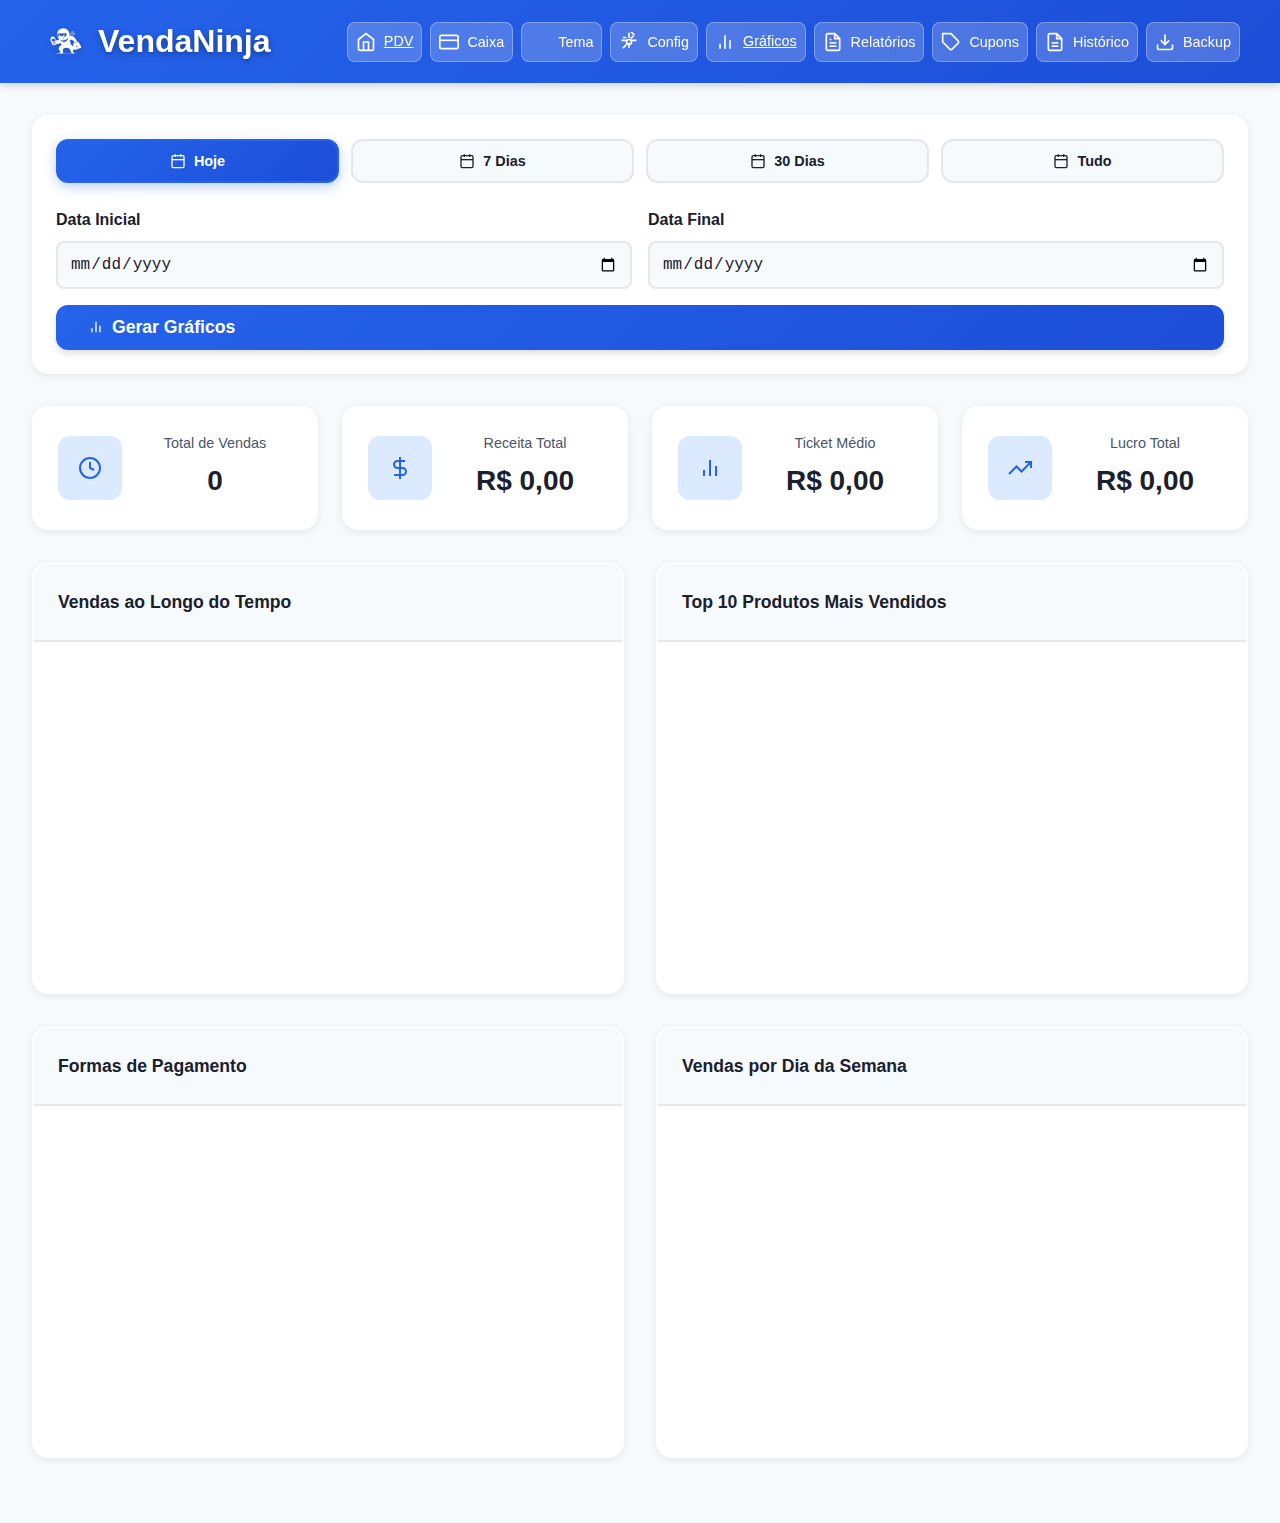
<file: charts.html>
<!DOCTYPE html>
<html lang="pt-BR">
<head>
    <meta charset="UTF-8">
    <meta name="viewport" content="width=device-width, initial-scale=1.0, maximum-scale=5.0, user-scalable=yes">
    <meta name="description" content="Gráficos e Dashboards - VendaNinja">
    <meta name="theme-color" content="#2563eb">
    <title>Gráficos e Dashboards - VendaNinja</title>
    <link rel="stylesheet" href="styles.css">
    <link rel="stylesheet" href="styles-charts.css">
    <script src="https://cdn.jsdelivr.net/npm/chart.js@4.4.1/dist/chart.umd.min.js"></script>
</head>
<body>
    <!-- Header -->
    <header class="header">
        <div class="header-content">
            <div class="logo-section">
                <a href="./" class="logo-link">
                    <img src="assets/logo-ninja.svg" alt="VendaNinja" class="logo">
                    <h1>VendaNinja</h1>
                </a>
            </div>
            <div class="header-actions">
                <a href="pdv.html" class="btn-icon" aria-label="Voltar para PDV" title="Voltar para PDV">
                    <svg width="20" height="20" viewBox="0 0 24 24" fill="none" stroke="currentColor" stroke-width="2">
                        <path d="M3 9l9-7 9 7v11a2 2 0 0 1-2 2H5a2 2 0 0 1-2-2z"></path>
                        <polyline points="9 22 9 12 15 12 15 22"></polyline>
                    </svg>
                    <span class="btn-icon-text">PDV</span>
                </a>
                <button class="btn-icon" id="cashRegisterBtn" aria-label="Caixa" title="Abrir/Fechar Caixa">
                    <svg width="20" height="20" viewBox="0 0 24 24" fill="none" stroke="currentColor" stroke-width="2">
                        <rect x="1" y="4" width="22" height="16" rx="2" ry="2"></rect>
                        <line x1="1" y1="10" x2="23" y2="10"></line>
                    </svg>
                    <span class="btn-icon-text">Caixa</span>
                </button>
                <button class="btn-icon" id="themeToggle" aria-label="Alternar tema">
                    <svg width="20" height="20" viewBox="0 0 24 24" fill="none" stroke="currentColor" stroke-width="2" id="themeIcon">
                        <path d="M21 12.79A9 9 0 1 1 11.21 3 7 7 0 0 0 21 12.79z"></path>
                    </svg>
                    <span class="btn-icon-text">Tema</span>
                </button>
                <button class="btn-icon" id="settingsBtn" aria-label="Configurações">
                    <svg width="20" height="20" viewBox="0 0 24 24" fill="none" stroke="currentColor" stroke-width="2">
                        <circle cx="12" cy="12" r="3"></circle>
                        <path d="M12 1v6m0 6v6m9-9h-6m-6 0H3m15.364-6.364l-4.243 4.243m0-8.485l4.243 4.243M4.636 19.364l4.243-4.243m0-8.485L4.636 6.636"></path>
                    </svg>
                    <span class="btn-icon-text">Config</span>
                </button>
                <a href="charts.html" class="btn-icon active" aria-label="Gráficos e Dashboards" title="Gráficos e Dashboards">
                    <svg width="20" height="20" viewBox="0 0 24 24" fill="none" stroke="currentColor" stroke-width="2">
                        <line x1="18" y1="20" x2="18" y2="10"></line>
                        <line x1="12" y1="20" x2="12" y2="4"></line>
                        <line x1="6" y1="20" x2="6" y2="14"></line>
                    </svg>
                    <span class="btn-icon-text">Gráficos</span>
                </a>
                <button class="btn-icon" id="reportsBtn" aria-label="Relatórios">
                    <svg width="20" height="20" viewBox="0 0 24 24" fill="none" stroke="currentColor" stroke-width="2">
                        <path d="M14 2H6a2 2 0 0 0-2 2v16a2 2 0 0 0 2 2h12a2 2 0 0 0 2-2V8z"></path>
                        <polyline points="14 2 14 8 20 8"></polyline>
                        <line x1="16" y1="13" x2="8" y2="13"></line>
                        <line x1="16" y1="17" x2="8" y2="17"></line>
                        <polyline points="10 9 9 9 8 9"></polyline>
                    </svg>
                    <span class="btn-icon-text">Relatórios</span>
                </button>
                <button class="btn-icon" id="promotionsBtn" aria-label="Promoções e Cupons">
                    <svg width="20" height="20" viewBox="0 0 24 24" fill="none" stroke="currentColor" stroke-width="2">
                        <path d="M20.59 13.41l-7.17 7.17a2 2 0 0 1-2.83 0L2 12V2h10l8.59 8.59a2 2 0 0 1 0 2.82z"></path>
                        <line x1="7" y1="7" x2="7.01" y2="7"></line>
                    </svg>
                    <span class="btn-icon-text">Cupons</span>
                </button>
                <button class="btn-icon" id="salesHistoryBtn" aria-label="Histórico de Vendas">
                    <svg width="20" height="20" viewBox="0 0 24 24" fill="none" stroke="currentColor" stroke-width="2">
                        <path d="M14 2H6a2 2 0 0 0-2 2v16a2 2 0 0 0 2 2h12a2 2 0 0 0 2-2V8z"></path>
                        <polyline points="14 2 14 8 20 8"></polyline>
                        <line x1="16" y1="13" x2="8" y2="13"></line>
                        <line x1="16" y1="17" x2="8" y2="17"></line>
                    </svg>
                    <span class="btn-icon-text">Histórico</span>
                </button>
                <button class="btn-icon" id="backupBtn" aria-label="Backup">
                    <svg width="20" height="20" viewBox="0 0 24 24" fill="none" stroke="currentColor" stroke-width="2">
                        <path d="M21 15v4a2 2 0 0 1-2 2H5a2 2 0 0 1-2-2v-4"></path>
                        <polyline points="7 10 12 15 17 10"></polyline>
                        <line x1="12" y1="15" x2="12" y2="3"></line>
                    </svg>
                    <span class="btn-icon-text">Backup</span>
                </button>
            </div>
        </div>
    </header>

    <!-- Main Content -->
    <main class="charts-main">
        <!-- Filters -->
        <section class="charts-filters-section">
            <div class="charts-filters-container">
                <div class="quick-period-buttons">
                    <button class="btn-period active" data-period="today">
                        <svg width="16" height="16" viewBox="0 0 24 24" fill="none" stroke="currentColor" stroke-width="2">
                            <rect x="3" y="4" width="18" height="18" rx="2" ry="2"></rect>
                            <line x1="16" y1="2" x2="16" y2="6"></line>
                            <line x1="8" y1="2" x2="8" y2="6"></line>
                            <line x1="3" y1="10" x2="21" y2="10"></line>
                        </svg>
                        <span>Hoje</span>
                    </button>
                    <button class="btn-period" data-period="7days">
                        <svg width="16" height="16" viewBox="0 0 24 24" fill="none" stroke="currentColor" stroke-width="2">
                            <rect x="3" y="4" width="18" height="18" rx="2" ry="2"></rect>
                            <line x1="16" y1="2" x2="16" y2="6"></line>
                            <line x1="8" y1="2" x2="8" y2="6"></line>
                            <line x1="3" y1="10" x2="21" y2="10"></line>
                        </svg>
                        <span>7 Dias</span>
                    </button>
                    <button class="btn-period" data-period="30days">
                        <svg width="16" height="16" viewBox="0 0 24 24" fill="none" stroke="currentColor" stroke-width="2">
                            <rect x="3" y="4" width="18" height="18" rx="2" ry="2"></rect>
                            <line x1="16" y1="2" x2="16" y2="6"></line>
                            <line x1="8" y1="2" x2="8" y2="6"></line>
                            <line x1="3" y1="10" x2="21" y2="10"></line>
                        </svg>
                        <span>30 Dias</span>
                    </button>
                    <button class="btn-period" data-period="all">
                        <svg width="16" height="16" viewBox="0 0 24 24" fill="none" stroke="currentColor" stroke-width="2">
                            <rect x="3" y="4" width="18" height="18" rx="2" ry="2"></rect>
                            <line x1="16" y1="2" x2="16" y2="6"></line>
                            <line x1="8" y1="2" x2="8" y2="6"></line>
                            <line x1="3" y1="10" x2="21" y2="10"></line>
                        </svg>
                        <span>Tudo</span>
                    </button>
                </div>
                <div class="filters-row">
                    <div class="filter-group">
                        <label for="chartDateStart">Data Inicial</label>
                        <input type="date" id="chartDateStart" class="form-input">
                    </div>
                    <div class="filter-group">
                        <label for="chartDateEnd">Data Final</label>
                        <input type="date" id="chartDateEnd" class="form-input">
                    </div>
                    <button class="btn-primary btn-generate" id="generateCharts">
                        <svg width="16" height="16" viewBox="0 0 24 24" fill="none" stroke="currentColor" stroke-width="2">
                            <line x1="18" y1="20" x2="18" y2="10"></line>
                            <line x1="12" y1="20" x2="12" y2="4"></line>
                            <line x1="6" y1="20" x2="6" y2="14"></line>
                        </svg>
                        <span>Gerar Gráficos</span>
                    </button>
                </div>
            </div>
        </section>

        <!-- Metrics -->
        <section class="metrics-section">
            <div class="metrics-grid">
                <div class="metric-card">
                    <div class="metric-icon">
                        <svg width="24" height="24" viewBox="0 0 24 24" fill="none" stroke="currentColor" stroke-width="2">
                            <circle cx="12" cy="12" r="10"></circle>
                            <path d="M12 6v6l4 2"></path>
                        </svg>
                    </div>
                    <div class="metric-content">
                        <div class="metric-label">Total de Vendas</div>
                        <div class="metric-value" id="metricTotalSales">0</div>
                    </div>
                </div>
                <div class="metric-card">
                    <div class="metric-icon">
                        <svg width="24" height="24" viewBox="0 0 24 24" fill="none" stroke="currentColor" stroke-width="2">
                            <line x1="12" y1="1" x2="12" y2="23"></line>
                            <path d="M17 5H9.5a3.5 3.5 0 0 0 0 7h5a3.5 3.5 0 0 1 0 7H6"></path>
                        </svg>
                    </div>
                    <div class="metric-content">
                        <div class="metric-label">Receita Total</div>
                        <div class="metric-value" id="metricTotalRevenue">R$ 0,00</div>
                    </div>
                </div>
                <div class="metric-card">
                    <div class="metric-icon">
                        <svg width="24" height="24" viewBox="0 0 24 24" fill="none" stroke="currentColor" stroke-width="2">
                            <line x1="18" y1="20" x2="18" y2="10"></line>
                            <line x1="12" y1="20" x2="12" y2="4"></line>
                            <line x1="6" y1="20" x2="6" y2="14"></line>
                        </svg>
                    </div>
                    <div class="metric-content">
                        <div class="metric-label">Ticket Médio</div>
                        <div class="metric-value" id="metricAvgTicket">R$ 0,00</div>
                    </div>
                </div>
                <div class="metric-card">
                    <div class="metric-icon">
                        <svg width="24" height="24" viewBox="0 0 24 24" fill="none" stroke="currentColor" stroke-width="2">
                            <polyline points="23 6 13.5 15.5 8.5 10.5 1 18"></polyline>
                            <polyline points="17 6 23 6 23 12"></polyline>
                        </svg>
                    </div>
                    <div class="metric-content">
                        <div class="metric-label">Lucro Total</div>
                        <div class="metric-value" id="metricTotalProfit">R$ 0,00</div>
                    </div>
                </div>
            </div>
        </section>

        <!-- Charts Grid -->
        <section class="charts-section">
            <div class="charts-grid">
                <div class="chart-card">
                    <div class="chart-header">
                        <h3>Vendas ao Longo do Tempo</h3>
                    </div>
                    <div class="chart-body">
                        <canvas id="salesChart"></canvas>
                    </div>
                </div>
                <div class="chart-card">
                    <div class="chart-header">
                        <h3>Top 10 Produtos Mais Vendidos</h3>
                    </div>
                    <div class="chart-body">
                        <canvas id="productsChart"></canvas>
                    </div>
                </div>
                <div class="chart-card">
                    <div class="chart-header">
                        <h3>Formas de Pagamento</h3>
                    </div>
                    <div class="chart-body">
                        <canvas id="paymentChart"></canvas>
                    </div>
                </div>
                <div class="chart-card">
                    <div class="chart-header">
                        <h3>Vendas por Dia da Semana</h3>
                    </div>
                    <div class="chart-body">
                        <canvas id="weekdayChart"></canvas>
                    </div>
                </div>
            </div>
        </section>
    </main>

    <!-- Notification Toast -->
    <div id="notification" class="notification" style="display: none;"></div>

    <!-- Settings Modal -->
    <div class="modal" id="settingsModal">
        <div class="modal-content">
            <div class="modal-header">
                <h2>Configurações</h2>
                <button class="modal-close" id="closeSettings">&times;</button>
            </div>
            <div class="modal-body">
                <div class="form-group">
                    <label for="businessName">Nome do Negócio:</label>
                    <input type="text" id="businessName" class="form-input" placeholder="Ex: Lanchonete do João">
                </div>
                <div class="form-group">
                    <label for="currency">Moeda:</label>
                    <input type="text" id="currency" class="form-input" placeholder="R$" value="R$">
                </div>
                <div class="form-group">
                    <label for="taxRate">Taxa de Imposto (%):</label>
                    <input type="number" id="taxRate" class="form-input" min="0" max="100" step="0.01" placeholder="0">
                </div>
                <div class="form-group">
                    <label for="timezone">Fuso Horário (UTC):</label>
                    <select id="timezone" class="form-input">
                        <!-- Options will be generated by JavaScript -->
                    </select>
                </div>
                <div class="form-group">
                    <label for="pixKeyType">Tipo de Chave PIX:</label>
                    <select id="pixKeyType" class="form-input">
                        <option value="">Nenhuma</option>
                        <option value="chavealeatoria">Chave Aleatória</option>
                        <option value="celular">Celular</option>
                        <option value="cpf">CPF</option>
                        <option value="email">E-mail</option>
                    </select>
                </div>
                <div class="form-group" id="pixKeyValueGroup" style="display: none;">
                    <label for="pixKeyValue" id="pixKeyValueLabel">Chave PIX:</label>
                    <input type="text" id="pixKeyValue" class="form-input" placeholder="Digite a chave PIX">
                    <small id="pixKeyHelp" style="display: none; color: var(--text-secondary); font-size: 0.85rem; margin-top: 0.25rem;"></small>
                </div>
                <div class="form-actions">
                    <button class="btn-primary" id="saveSettings">Salvar</button>
                </div>
            </div>
        </div>
    </div>

    <!-- Reports Modal -->
    <div class="modal" id="reportsModal">
        <div class="modal-content modal-large">
            <div class="modal-header">
                <h2>Relatórios</h2>
                <button class="modal-close" id="closeReports">&times;</button>
            </div>
            <div class="modal-body">
                <div class="reports-filters">
                    <div class="quick-period-buttons">
                        <button class="btn-period" data-period="today">
                            <svg width="16" height="16" viewBox="0 0 24 24" fill="none" stroke="currentColor" stroke-width="2">
                                <rect x="3" y="4" width="18" height="18" rx="2" ry="2"></rect>
                                <line x1="16" y1="2" x2="16" y2="6"></line>
                                <line x1="8" y1="2" x2="8" y2="6"></line>
                                <line x1="3" y1="10" x2="21" y2="10"></line>
                            </svg>
                            Hoje
                        </button>
                        <button class="btn-period" data-period="7days">
                            <svg width="16" height="16" viewBox="0 0 24 24" fill="none" stroke="currentColor" stroke-width="2">
                                <rect x="3" y="4" width="18" height="18" rx="2" ry="2"></rect>
                                <line x1="16" y1="2" x2="16" y2="6"></line>
                                <line x1="8" y1="2" x2="8" y2="6"></line>
                                <line x1="3" y1="10" x2="21" y2="10"></line>
                            </svg>
                            Últimos 7 dias
                        </button>
                        <button class="btn-period" data-period="30days">
                            <svg width="16" height="16" viewBox="0 0 24 24" fill="none" stroke="currentColor" stroke-width="2">
                                <rect x="3" y="4" width="18" height="18" rx="2" ry="2"></rect>
                                <line x1="16" y1="2" x2="16" y2="6"></line>
                                <line x1="8" y1="2" x2="8" y2="6"></line>
                                <line x1="3" y1="10" x2="21" y2="10"></line>
                            </svg>
                            Últimos 30 dias
                        </button>
                    </div>
                    <div class="filter-group">
                        <label for="reportDateStart">Data Inicial:</label>
                        <input type="date" id="reportDateStart" class="form-input">
                    </div>
                    <div class="filter-group">
                        <label for="reportDateEnd">Data Final:</label>
                        <input type="date" id="reportDateEnd" class="form-input">
                    </div>
                    <div class="filter-group">
                        <label for="reportPaymentMethod">Forma de Pagamento:</label>
                        <select id="reportPaymentMethod" class="form-input">
                            <option value="">Todas</option>
                            <option value="dinheiro">Dinheiro</option>
                            <option value="pix">Pix</option>
                            <option value="credito">Crédito</option>
                            <option value="debito">Débito</option>
                        </select>
                    </div>
                    <div class="filter-actions">
                        <button class="btn-primary" id="generateReport">
                            <svg width="16" height="16" viewBox="0 0 24 24" fill="none" stroke="currentColor" stroke-width="2">
                                <line x1="18" y1="20" x2="18" y2="10"></line>
                                <line x1="12" y1="20" x2="12" y2="4"></line>
                                <line x1="6" y1="20" x2="6" y2="14"></line>
                            </svg>
                            Gerar Relatório
                        </button>
                        <button class="btn-secondary" id="exportCSV">
                            <svg width="16" height="16" viewBox="0 0 24 24" fill="none" stroke="currentColor" stroke-width="2">
                                <path d="M21 15v4a2 2 0 0 1-2 2H5a2 2 0 0 1-2-2v-4"></path>
                                <polyline points="7 10 12 15 17 10"></polyline>
                                <line x1="12" y1="15" x2="12" y2="3"></line>
                            </svg>
                            Exportar CSV
                        </button>
                    </div>
                </div>
                <div class="reports-content" id="reportsContent">
                    <p style="text-align: center; color: var(--text-secondary); padding: 2rem;">
                        Selecione um período e clique em "Gerar Relatório"
                    </p>
                </div>
            </div>
        </div>
    </div>

    <!-- Sales History Modal -->
    <div class="modal" id="salesHistoryModal">
        <div class="modal-content modal-large">
            <div class="modal-header">
                <h2>Histórico de Vendas</h2>
                <button class="modal-close" id="closeSalesHistory">&times;</button>
            </div>
            <div class="modal-body">
                <div class="history-filters">
                    <input type="date" id="historyDateFilter" class="form-input">
                    <input type="text" id="historySearch" class="form-input" placeholder="Buscar por produto ou CPF...">
                </div>
                <div class="sales-history" id="salesHistory">
                    <!-- Sales history will be loaded here -->
                </div>
            </div>
        </div>
    </div>

    <!-- Backup/Restore Modal -->
    <div class="modal" id="backupModal">
        <div class="modal-content">
            <div class="modal-header">
                <h2>Backup e Restore</h2>
                <button class="modal-close" id="closeBackup">&times;</button>
            </div>
            <div class="modal-body">
                <div class="backup-section">
                    <h3>Exportar Dados</h3>
                    <p style="margin-top: 0.5rem; font-size: 0.9rem; color: var(--text-secondary);">
                        Exporte seus dados para fazer backup. Importe um arquivo JSON para restaurar.
                    </p>
                </div>
            </div>
        </div>
    </div>

    <!-- Promotions and Coupons Modal -->
    <div class="modal" id="promotionsModal">
        <div class="modal-content modal-large">
            <div class="modal-header">
                <h2>Promoções e Cupons</h2>
                <button class="modal-close" id="closePromotions">&times;</button>
            </div>
            <div class="modal-body">
                <div class="promotions-tabs">
                    <button class="tab-btn active" data-tab="coupons">Cupons</button>
                    <button class="tab-btn" data-tab="promotions">Promoções</button>
                    <button class="tab-btn" data-tab="campaigns">Campanhas</button>
                </div>
                
                <!-- Coupons Tab -->
                <div class="tab-content active" id="couponsTab">
                    <button class="btn-primary" id="addCouponBtn">+ Adicionar Cupom</button>
                    <div class="coupons-list" id="couponsList">
                        <!-- Coupons will be loaded here -->
                    </div>
                </div>
                
                <!-- Promotions Tab -->
                <div class="tab-content" id="promotionsTab">
                    <button class="btn-primary" id="addPromotionBtn">+ Adicionar Promoção</button>
                    <div class="promotions-list" id="promotionsList">
                        <!-- Promotions will be loaded here -->
                    </div>
                </div>
                
                <!-- Campaigns Tab -->
                <div class="tab-content" id="campaignsTab">
                    <button class="btn-primary" id="addCampaignBtn">+ Adicionar Campanha</button>
                    <div class="campaigns-list" id="campaignsList">
                        <!-- Campaigns will be loaded here -->
                    </div>
                </div>
            </div>
        </div>
    </div>

    <script src="script-db.js"></script>
    <script src="script.js"></script>
    <script src="script-charts-coupons.js"></script>
    <script>
        // Initialize charts page
        document.addEventListener('DOMContentLoaded', async () => {
            try {
                await initializeStorage();
                await loadData();
                
                // Initialize theme
                applyTheme();
                applySettings();
                updateCashRegisterButton();
                
                // Initialize event listeners
                const themeToggle = document.getElementById('themeToggle');
                if (themeToggle) {
                    themeToggle.addEventListener('click', toggleTheme);
                }
                
                const settingsBtn = document.getElementById('settingsBtn');
                if (settingsBtn) {
                    settingsBtn.addEventListener('click', () => {
                        setupTimezoneOptions();
                        openModal('settingsModal');
                    });
                }
                
                const closeSettings = document.getElementById('closeSettings');
                if (closeSettings) {
                    closeSettings.addEventListener('click', () => closeModal('settingsModal'));
                }
                
                const saveSettingsBtn = document.getElementById('saveSettings');
                if (saveSettingsBtn) {
                    saveSettingsBtn.addEventListener('click', saveSettings);
                }
                
                const pixKeyTypeEl = document.getElementById('pixKeyType');
                if (pixKeyTypeEl) {
                    pixKeyTypeEl.addEventListener('change', handlePixKeyTypeChange);
                }
                
                // Reports button
                const reportsBtn = document.getElementById('reportsBtn');
                if (reportsBtn) {
                    reportsBtn.addEventListener('click', () => {
                        openModal('reportsModal');
                        setReportPeriod('today');
                        setTimeout(() => {
                            generateReport();
                        }, 200);
                    });
                }
                
                const closeReports = document.getElementById('closeReports');
                if (closeReports) {
                    closeReports.addEventListener('click', () => closeModal('reportsModal'));
                }
                
                const generateReportBtn = document.getElementById('generateReport');
                if (generateReportBtn) {
                    generateReportBtn.addEventListener('click', () => {
                        generateReport();
                    });
                }
                
                // Sales History button
                const salesHistoryBtn = document.getElementById('salesHistoryBtn');
                if (salesHistoryBtn) {
                    salesHistoryBtn.addEventListener('click', () => {
                        openModal('salesHistoryModal');
                        renderSalesHistory();
                    });
                }
                
                const closeSalesHistory = document.getElementById('closeSalesHistory');
                if (closeSalesHistory) {
                    closeSalesHistory.addEventListener('click', () => closeModal('salesHistoryModal'));
                }
                
                // Backup button
                const backupBtn = document.getElementById('backupBtn');
                if (backupBtn) {
                    backupBtn.addEventListener('click', handleBackup);
                }
                
                const closeBackup = document.getElementById('closeBackup');
                if (closeBackup) {
                    closeBackup.addEventListener('click', () => closeModal('backupModal'));
                }
                
                // Promotions button
                const promotionsBtn = document.getElementById('promotionsBtn');
                if (promotionsBtn) {
                    promotionsBtn.addEventListener('click', () => {
                        openModal('promotionsModal');
                    });
                }
                
                // Initialize coupons if function exists
                if (typeof initializeCoupons === 'function') {
                    initializeCoupons();
                }
                
                // Period buttons - direct event listeners
                function setupPeriodButtons() {
                    const periodButtons = document.querySelectorAll('.quick-period-buttons .btn-period');
                    console.log('Found period buttons:', periodButtons.length);
                    
                    periodButtons.forEach(btn => {
                        // Remove any existing listeners by cloning
                        const newBtn = btn.cloneNode(true);
                        btn.parentNode.replaceChild(newBtn, btn);
                        
                        newBtn.addEventListener('click', function(e) {
                            e.preventDefault();
                            e.stopPropagation();
                            
                            const period = this.dataset.period;
                            console.log('Period button clicked:', period);
                            
                            if (!period) {
                                console.error('Period not found in button dataset');
                                return;
                            }
                            
                            // Remove active from all buttons
                            document.querySelectorAll('.quick-period-buttons .btn-period').forEach(b => {
                                b.classList.remove('active');
                            });
                            
                            // Add active to clicked button
                            this.classList.add('active');
                            
                            // Call setChartPeriod - only use window to avoid scope issues
                            if (typeof window.setChartPeriod === 'function') {
                                console.log('Calling window.setChartPeriod with:', period);
                                try {
                                    window.setChartPeriod(period);
                                } catch (error) {
                                    console.error('Erro ao chamar setChartPeriod:', error);
                                    alert('Erro ao definir período. Recarregue a página.');
                                }
                            } else {
                                console.error('window.setChartPeriod function not found');
                                console.log('Available functions:', {
                                    windowSetChartPeriod: typeof window.setChartPeriod,
                                    windowGenerateCharts: typeof window.generateCharts
                                });
                                alert('Erro: Função setChartPeriod não encontrada. Recarregue a página.');
                            }
                        });
                    });
                    
                    console.log('Period buttons event listeners set up successfully');
                }
                
                // Setup period buttons
                setupPeriodButtons();
                
                // Set default period to today and generate charts immediately
                function initializeChartsWithToday() {
                    // Set today's date in inputs
                    const chartDateStart = document.getElementById('chartDateStart');
                    const chartDateEnd = document.getElementById('chartDateEnd');
                    const today = new Date();
                    const todayStr = today.toISOString().split('T')[0];
                    
                    if (chartDateStart && chartDateEnd) {
                        chartDateStart.value = todayStr;
                        chartDateEnd.value = todayStr;
                        console.log('Datas configuradas para hoje:', todayStr);
                    }
                    
                    // Set "today" button as active
                    const todayButton = document.querySelector('.quick-period-buttons .btn-period[data-period="today"]');
                    if (todayButton) {
                        document.querySelectorAll('.quick-period-buttons .btn-period').forEach(b => {
                            b.classList.remove('active');
                        });
                        todayButton.classList.add('active');
                        console.log('Botão "Hoje" ativado');
                    }
                    
                    // Generate charts with today's data - only use window to avoid scope issues
                    if (typeof window.generateCharts === 'function') {
                        console.log('Gerando gráficos com dados de hoje...');
                        setTimeout(() => {
                            try {
                                window.generateCharts();
                                console.log('Gráficos gerados com sucesso');
                            } catch (error) {
                                console.error('Erro ao gerar gráficos:', error);
                            }
                        }, 300);
                    } else {
                        console.error('window.generateCharts não encontrada');
                        console.log('Available functions:', {
                            windowGenerateCharts: typeof window.generateCharts,
                            windowSetChartPeriod: typeof window.setChartPeriod
                        });
                    }
                }
                
                // Initialize with today's data after scripts are loaded
                // Wait a bit longer to ensure script-charts-coupons.js is fully loaded
                function waitForGenerateCharts(callback, maxAttempts = 30) {
                    let attempts = 0;
                    const checkInterval = setInterval(() => {
                        attempts++;
                        const generateChartsType = typeof window.generateCharts;
                        const setChartPeriodType = typeof window.setChartPeriod;
                        
                        if (generateChartsType === 'function' && setChartPeriodType === 'function') {
                            clearInterval(checkInterval);
                            console.log('Funções encontradas após', attempts, 'tentativas');
                            callback();
                        } else if (attempts >= maxAttempts) {
                            clearInterval(checkInterval);
                            console.error('Funções não encontradas após', maxAttempts, 'tentativas');
                            console.log('Available:', {
                                windowGenerateCharts: generateChartsType,
                                windowSetChartPeriod: setChartPeriodType
                            });
                            // Try anyway - maybe it will work
                            callback();
                        } else {
                            // Log progress every 5 attempts
                            if (attempts % 5 === 0) {
                                console.log('Aguardando funções...', attempts, '/', maxAttempts, {
                                    generateCharts: generateChartsType,
                                    setChartPeriod: setChartPeriodType
                                });
                            }
                        }
                    }, 100);
                }
                
                waitForGenerateCharts(() => {
                    initializeChartsWithToday();
                }, 30);
                
                // Generate button
                const generateBtn = document.getElementById('generateCharts');
                if (generateBtn) {
                    generateBtn.addEventListener('click', function(e) {
                        e.preventDefault();
                        console.log('Botão Gerar Gráficos clicado');
                        
                        // Read dates from inputs
                        const chartDateStart = document.getElementById('chartDateStart');
                        const chartDateEnd = document.getElementById('chartDateEnd');
                        
                        console.log('Datas selecionadas:', {
                            start: chartDateStart ? chartDateStart.value : 'não encontrado',
                            end: chartDateEnd ? chartDateEnd.value : 'não encontrado'
                        });
                        
                        if (typeof window.generateCharts === 'function') {
                            console.log('Chamando window.generateCharts...');
                            try {
                                window.generateCharts();
                            } catch (error) {
                                console.error('Erro ao chamar generateCharts:', error);
                                alert('Erro ao gerar gráficos. Verifique o console para mais detalhes.');
                            }
                        } else {
                            console.error('window.generateCharts não encontrado');
                            console.log('Available functions:', {
                                windowGenerateCharts: typeof window.generateCharts,
                                windowSetChartPeriod: typeof window.setChartPeriod
                            });
                            alert('Erro: Função generateCharts não encontrada. Recarregue a página.');
                        }
                    });
                } else {
                    console.error('Botão generateCharts não encontrado');
                }
            } catch (error) {
                console.error('Erro na inicialização:', error);
            }
        });
    </script>
</body>
</html>
</file>
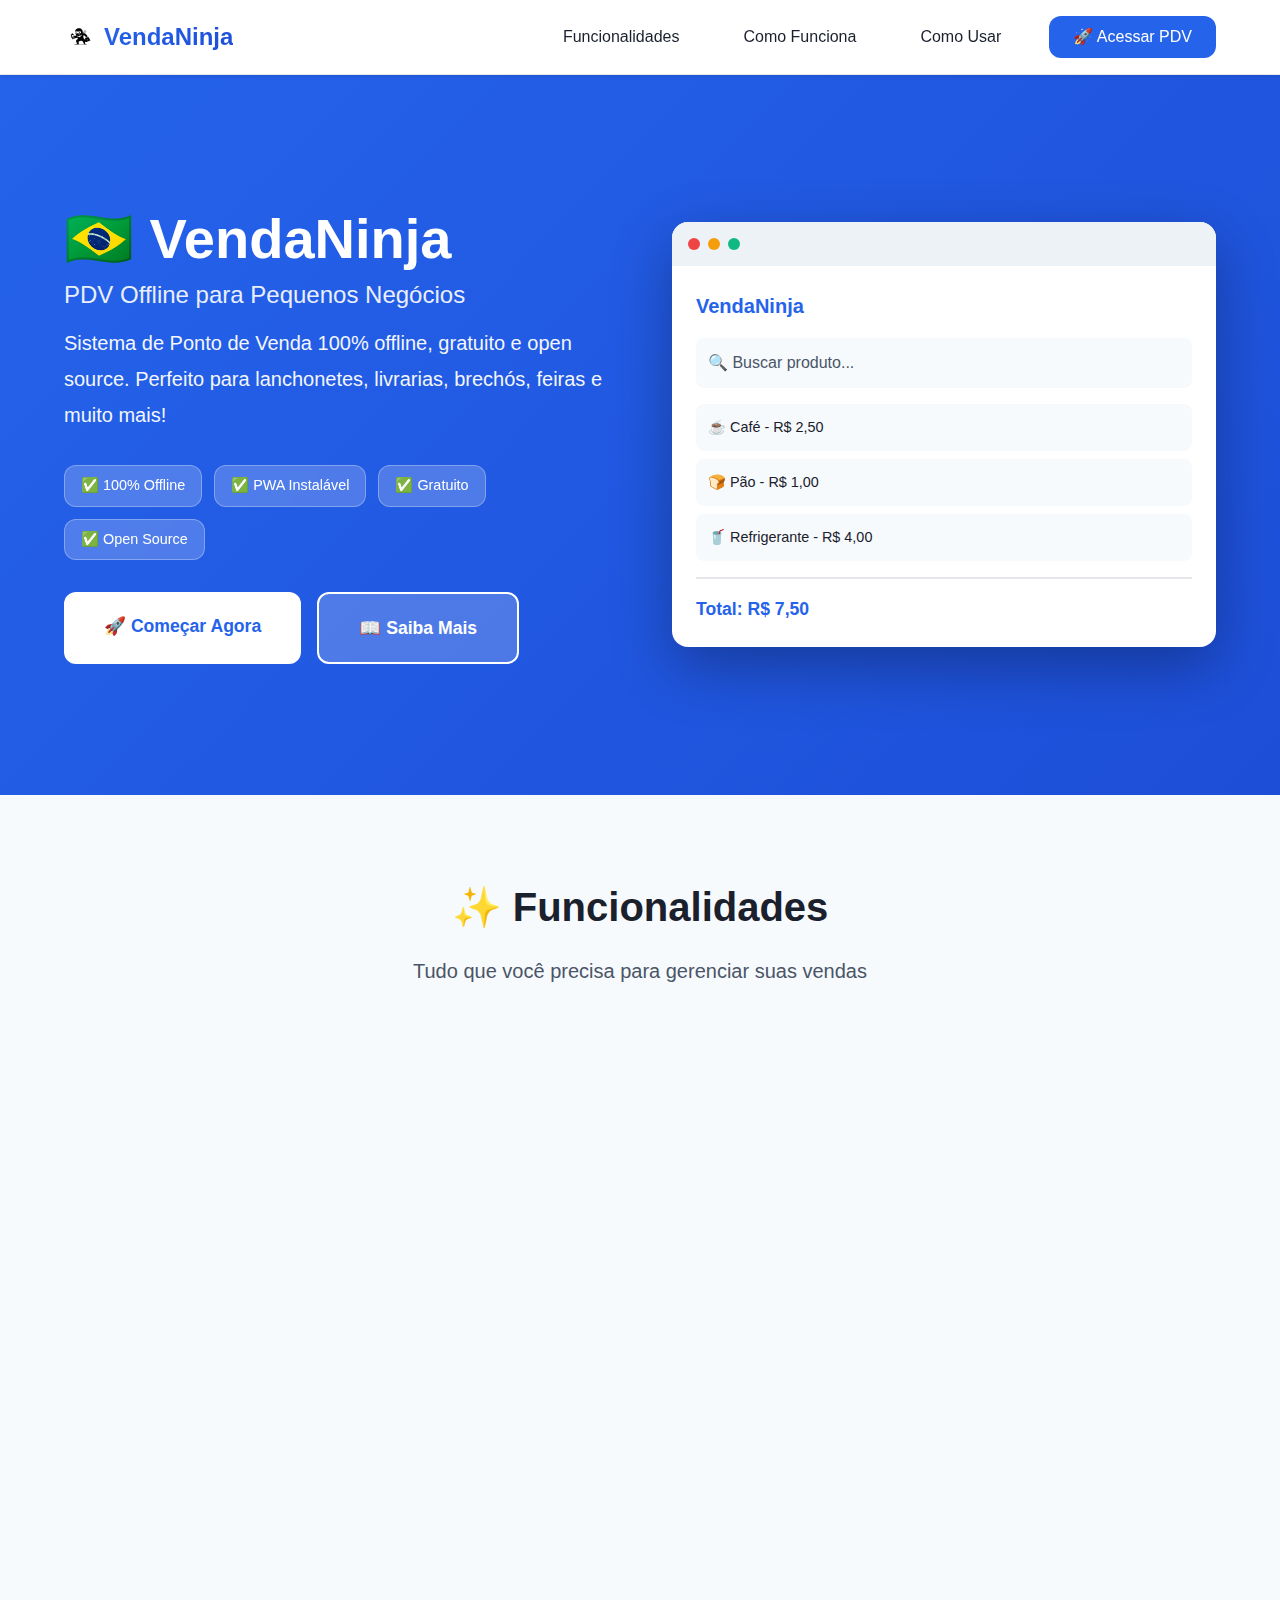
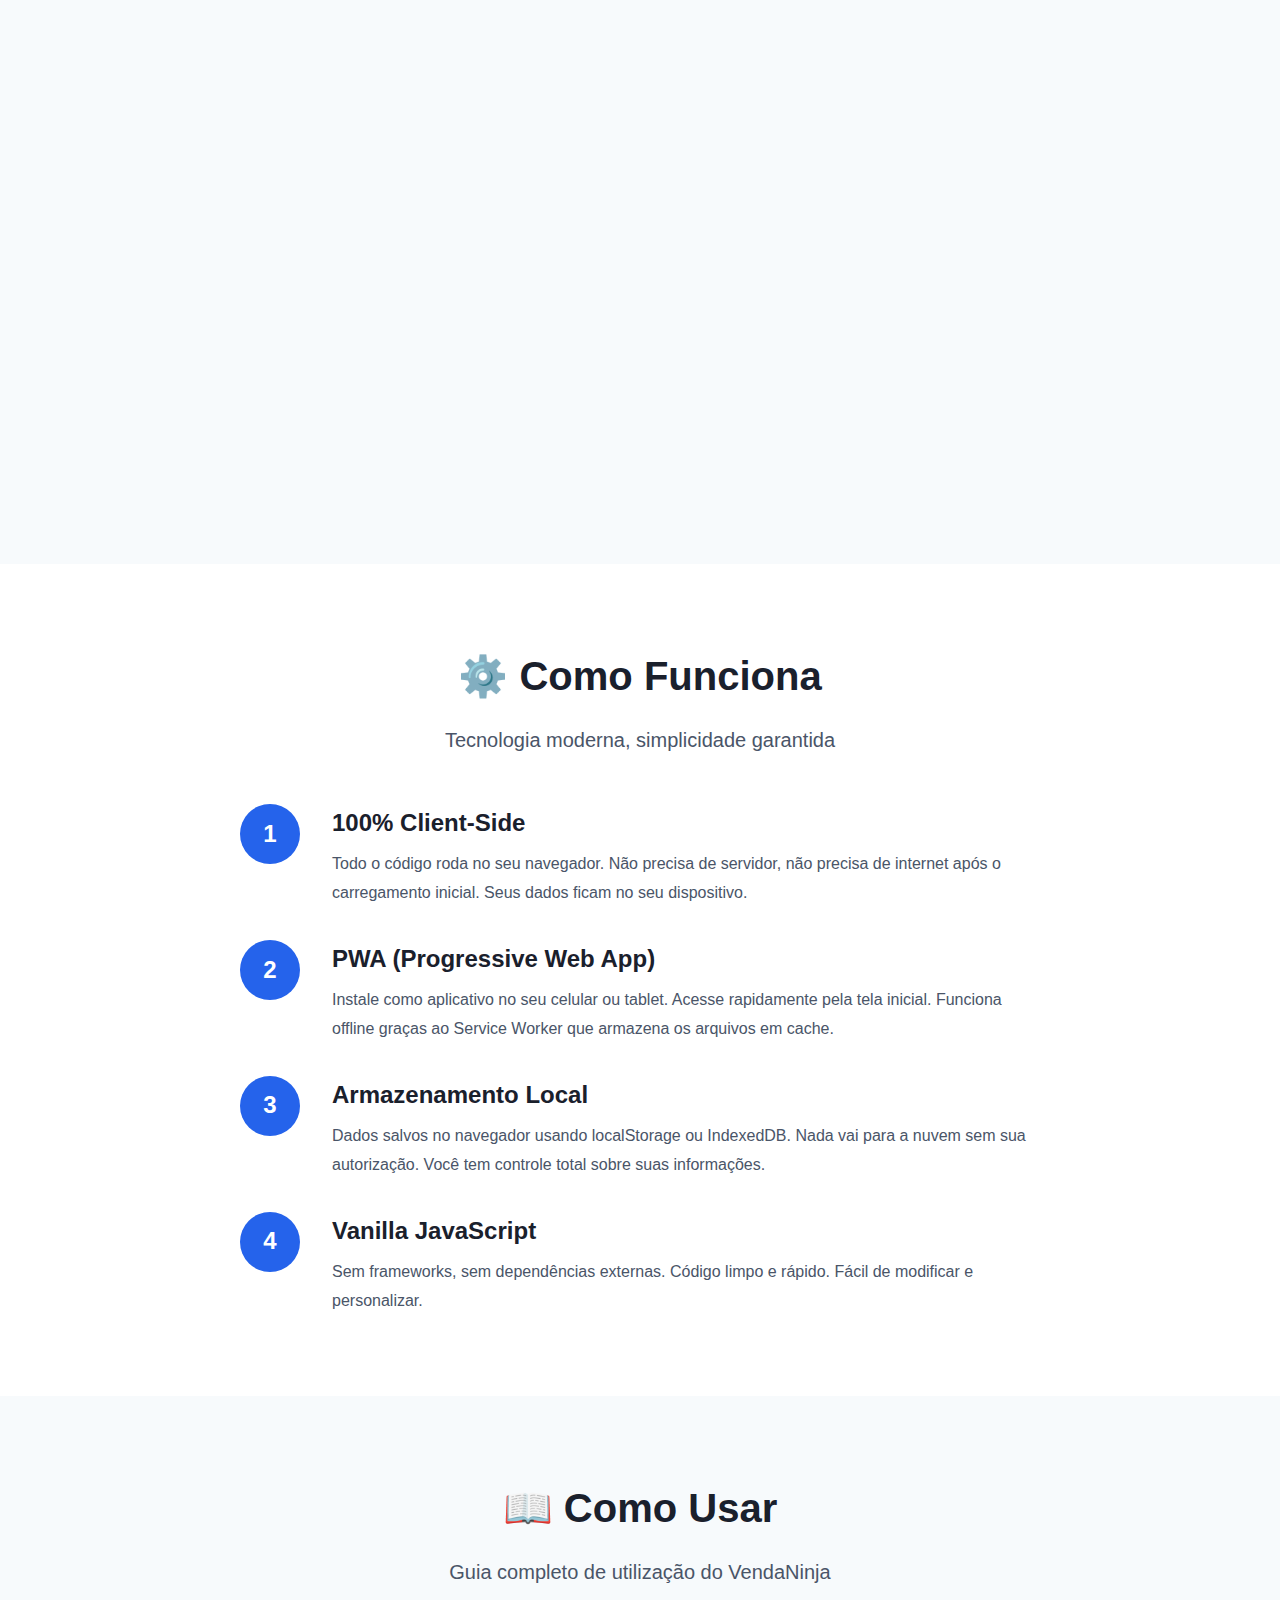
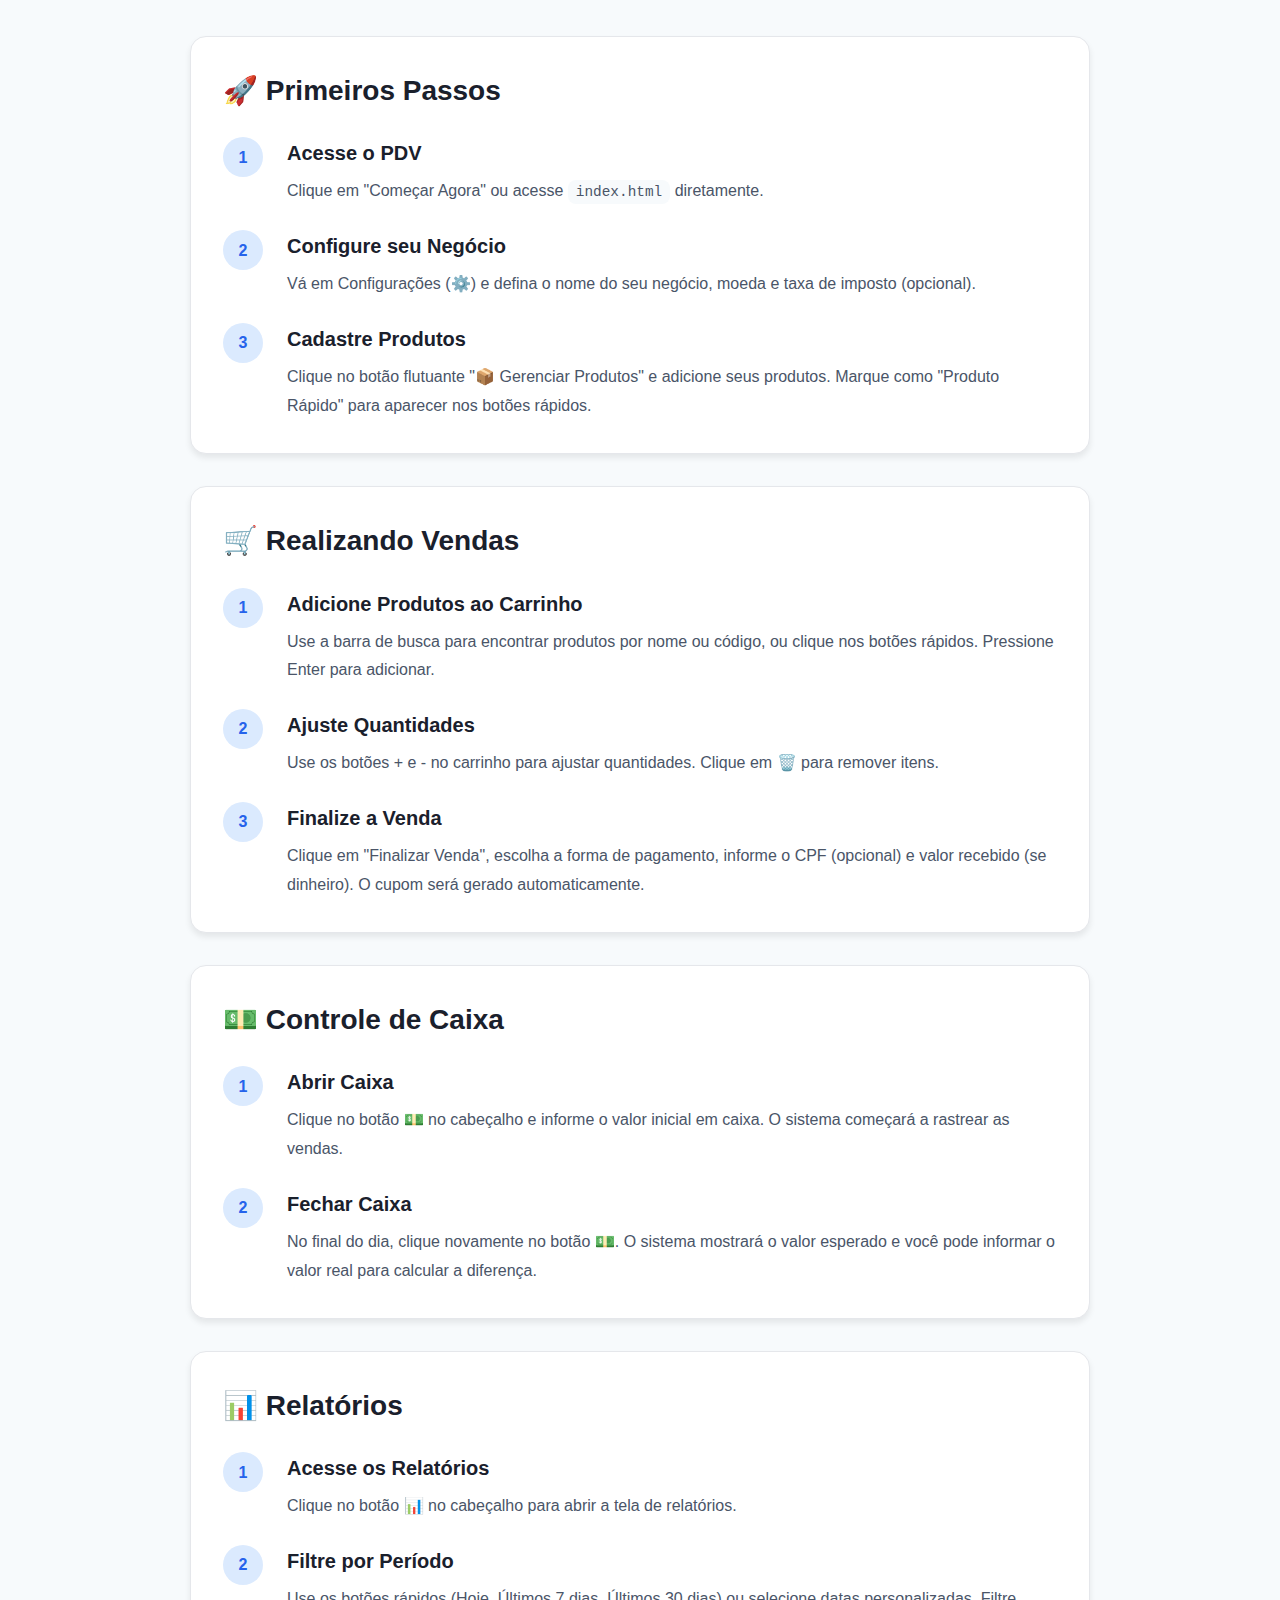
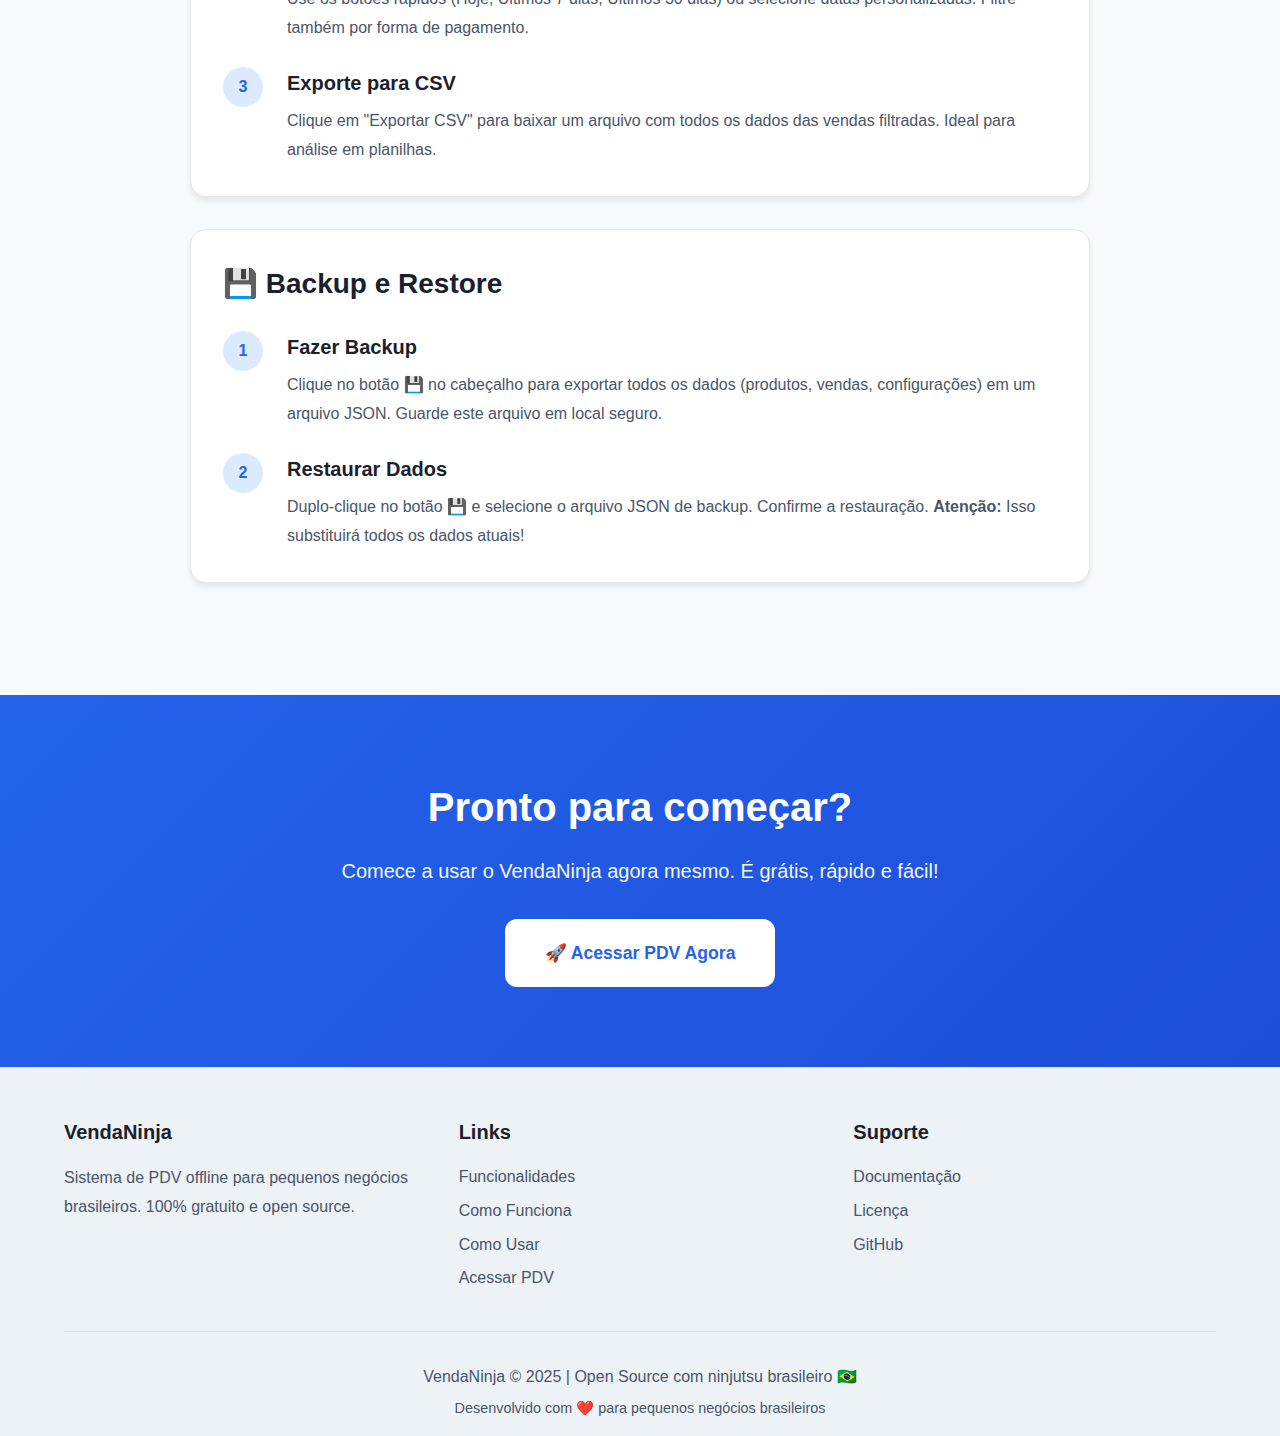
<file: landing.html>
<!DOCTYPE html>
<html lang="pt-BR">
<head>
    <meta charset="UTF-8">
    <meta name="viewport" content="width=device-width, initial-scale=1.0">
    <meta name="description" content="VendaNinja - Sistema de PDV offline para pequenos negócios brasileiros. 100% gratuito, funciona sem internet, instalável como app.">
    <meta name="theme-color" content="#2563eb">
    <title>VendaNinja - PDV Offline para Pequenos Negócios</title>
    <link rel="manifest" href="manifest.json">
    <link rel="icon" type="image/png" href="assets/icon-192.png">
    <link rel="stylesheet" href="styles-landing.css">
</head>
<body>
    <!-- Navigation -->
    <nav class="navbar">
        <div class="nav-container">
            <div class="nav-logo">
                <img src="assets/logo-ninja.svg" alt="VendaNinja" class="nav-logo-img">
                <span class="nav-logo-text">VendaNinja</span>
            </div>
            <div class="nav-links">
                <a href="#funcionalidades" class="nav-link">Funcionalidades</a>
                <a href="#como-funciona" class="nav-link">Como Funciona</a>
                <a href="#como-usar" class="nav-link">Como Usar</a>
                <a href="index.html" class="nav-link nav-link-cta">🚀 Acessar PDV</a>
            </div>
            <button class="nav-toggle" id="navToggle" aria-label="Menu">
                <span></span>
                <span></span>
                <span></span>
            </button>
        </div>
    </nav>

    <!-- Hero Section -->
    <section class="hero">
        <div class="hero-container">
            <div class="hero-content">
                <h1 class="hero-title">
                    🇧🇷 VendaNinja
                    <span class="hero-subtitle">PDV Offline para Pequenos Negócios</span>
                </h1>
                <p class="hero-description">
                    Sistema de Ponto de Venda 100% offline, gratuito e open source. 
                    Perfeito para lanchonetes, livrarias, brechós, feiras e muito mais!
                </p>
                <div class="hero-badges">
                    <span class="badge">✅ 100% Offline</span>
                    <span class="badge">✅ PWA Instalável</span>
                    <span class="badge">✅ Gratuito</span>
                    <span class="badge">✅ Open Source</span>
                </div>
                <div class="hero-actions">
                    <a href="index.html" class="btn btn-primary btn-large">
                        🚀 Começar Agora
                    </a>
                    <a href="#como-funciona" class="btn btn-secondary btn-large">
                        📖 Saiba Mais
                    </a>
                </div>
            </div>
            <div class="hero-image">
                <div class="hero-card">
                    <div class="card-header">
                        <span class="card-dot"></span>
                        <span class="card-dot"></span>
                        <span class="card-dot"></span>
                    </div>
                    <div class="card-content">
                        <div class="demo-screen">
                            <div class="demo-header">VendaNinja</div>
                            <div class="demo-search">🔍 Buscar produto...</div>
                            <div class="demo-products">
                                <div class="demo-product">☕ Café - R$ 2,50</div>
                                <div class="demo-product">🍞 Pão - R$ 1,00</div>
                                <div class="demo-product">🥤 Refrigerante - R$ 4,00</div>
                            </div>
                            <div class="demo-cart">
                                <div class="demo-cart-item">Total: R$ 7,50</div>
                            </div>
                        </div>
                    </div>
                </div>
            </div>
        </div>
    </section>

    <!-- Features Section -->
    <section id="funcionalidades" class="features">
        <div class="container">
            <h2 class="section-title">✨ Funcionalidades</h2>
            <p class="section-description">Tudo que você precisa para gerenciar suas vendas</p>
            
            <div class="features-grid">
                <div class="feature-card">
                    <div class="feature-icon">📦</div>
                    <h3 class="feature-title">Gestão de Produtos</h3>
                    <p class="feature-description">
                        Cadastre produtos com nome, preço, código de barras, categoria, custo e estoque. 
                        Marque produtos como "rápidos" para acesso instantâneo.
                    </p>
                </div>
                
                <div class="feature-card">
                    <div class="feature-icon">🛒</div>
                    <h3 class="feature-title">Carrinho Inteligente</h3>
                    <p class="feature-description">
                        Adicione produtos por busca ou botões rápidos. Ajuste quantidades, 
                        aplique descontos e calcule totais automaticamente.
                    </p>
                </div>
                
                <div class="feature-card">
                    <div class="feature-icon">🧾</div>
                    <h3 class="feature-title">Cupom Fiscal</h3>
                    <p class="feature-description">
                        Gere cupons fiscais não-fiscais compatíveis com impressoras térmicas 58mm/80mm. 
                        Inclui todos os dados da venda.
                    </p>
                </div>
                
                <div class="feature-card">
                    <div class="feature-icon">📊</div>
                    <h3 class="feature-title">Relatórios Detalhados</h3>
                    <p class="feature-description">
                        Visualize vendas por período, top produtos, receita total, lucro e formas de pagamento. 
                        Exporte relatórios em CSV.
                    </p>
                </div>
                
                <div class="feature-card">
                    <div class="feature-icon">💵</div>
                    <h3 class="feature-title">Controle de Caixa</h3>
                    <p class="feature-description">
                        Abra e feche o caixa com controle de valores. Calcule diferenças, 
                        monitore vendas em dinheiro e gere relatórios de fechamento.
                    </p>
                </div>
                
                <div class="feature-card">
                    <div class="feature-icon">💾</div>
                    <h3 class="feature-title">Backup & Restore</h3>
                    <p class="feature-description">
                        Exporte todos os seus dados (produtos, vendas, configurações) em JSON. 
                        Restaure dados quando necessário com um clique.
                    </p>
                </div>
                
                <div class="feature-card">
                    <div class="feature-icon">🔍</div>
                    <h3 class="feature-title">Busca Inteligente</h3>
                    <p class="feature-description">
                        Busque produtos por nome ou código de barras. Adicione ao carrinho 
                        pressionando Enter. Busca rápida e eficiente.
                    </p>
                </div>
                
                <div class="feature-card">
                    <div class="feature-icon">📱</div>
                    <h3 class="feature-title">100% Responsivo</h3>
                    <p class="feature-description">
                        Funciona perfeitamente em celulares, tablets e desktops. 
                        Interface adaptável e otimizada para touch.
                    </p>
                </div>
                
                <div class="feature-card">
                    <div class="feature-icon">🌙</div>
                    <h3 class="feature-title">Tema Claro/Escuro</h3>
                    <p class="feature-description">
                        Alterne entre tema claro e escuro conforme sua preferência. 
                        Reduz fadiga visual em ambientes com pouca luz.
                    </p>
                </div>
            </div>
        </div>
    </section>

    <!-- How It Works Section -->
    <section id="como-funciona" class="how-it-works">
        <div class="container">
            <h2 class="section-title">⚙️ Como Funciona</h2>
            <p class="section-description">Tecnologia moderna, simplicidade garantida</p>
            
            <div class="steps">
                <div class="step">
                    <div class="step-number">1</div>
                    <div class="step-content">
                        <h3 class="step-title">100% Client-Side</h3>
                        <p class="step-description">
                            Todo o código roda no seu navegador. Não precisa de servidor, 
                            não precisa de internet após o carregamento inicial. 
                            Seus dados ficam no seu dispositivo.
                        </p>
                    </div>
                </div>
                
                <div class="step">
                    <div class="step-number">2</div>
                    <div class="step-content">
                        <h3 class="step-title">PWA (Progressive Web App)</h3>
                        <p class="step-description">
                            Instale como aplicativo no seu celular ou tablet. 
                            Acesse rapidamente pela tela inicial. Funciona offline 
                            graças ao Service Worker que armazena os arquivos em cache.
                        </p>
                    </div>
                </div>
                
                <div class="step">
                    <div class="step-number">3</div>
                    <div class="step-content">
                        <h3 class="step-title">Armazenamento Local</h3>
                        <p class="step-description">
                            Dados salvos no navegador usando localStorage ou IndexedDB. 
                            Nada vai para a nuvem sem sua autorização. 
                            Você tem controle total sobre suas informações.
                        </p>
                    </div>
                </div>
                
                <div class="step">
                    <div class="step-number">4</div>
                    <div class="step-content">
                        <h3 class="step-title">Vanilla JavaScript</h3>
                        <p class="step-description">
                            Sem frameworks, sem dependências externas. 
                            Código limpo e rápido. Fácil de modificar e personalizar.
                        </p>
                    </div>
                </div>
            </div>
        </div>
    </section>

    <!-- How to Use Section -->
    <section id="como-usar" class="how-to-use">
        <div class="container">
            <h2 class="section-title">📖 Como Usar</h2>
            <p class="section-description">Guia completo de utilização do VendaNinja</p>
            
            <div class="guide">
                <div class="guide-section">
                    <h3 class="guide-title">🚀 Primeiros Passos</h3>
                    <div class="guide-steps">
                        <div class="guide-step">
                            <div class="guide-step-number">1</div>
                            <div class="guide-step-content">
                                <h4>Acesse o PDV</h4>
                                <p>Clique em "Começar Agora" ou acesse <code>index.html</code> diretamente.</p>
                            </div>
                        </div>
                        <div class="guide-step">
                            <div class="guide-step-number">2</div>
                            <div class="guide-step-content">
                                <h4>Configure seu Negócio</h4>
                                <p>Vá em Configurações (⚙️) e defina o nome do seu negócio, moeda e taxa de imposto (opcional).</p>
                            </div>
                        </div>
                        <div class="guide-step">
                            <div class="guide-step-number">3</div>
                            <div class="guide-step-content">
                                <h4>Cadastre Produtos</h4>
                                <p>Clique no botão flutuante "📦 Gerenciar Produtos" e adicione seus produtos. Marque como "Produto Rápido" para aparecer nos botões rápidos.</p>
                            </div>
                        </div>
                    </div>
                </div>
                
                <div class="guide-section">
                    <h3 class="guide-title">🛒 Realizando Vendas</h3>
                    <div class="guide-steps">
                        <div class="guide-step">
                            <div class="guide-step-number">1</div>
                            <div class="guide-step-content">
                                <h4>Adicione Produtos ao Carrinho</h4>
                                <p>Use a barra de busca para encontrar produtos por nome ou código, ou clique nos botões rápidos. Pressione Enter para adicionar.</p>
                            </div>
                        </div>
                        <div class="guide-step">
                            <div class="guide-step-number">2</div>
                            <div class="guide-step-content">
                                <h4>Ajuste Quantidades</h4>
                                <p>Use os botões + e - no carrinho para ajustar quantidades. Clique em 🗑️ para remover itens.</p>
                            </div>
                        </div>
                        <div class="guide-step">
                            <div class="guide-step-number">3</div>
                            <div class="guide-step-content">
                                <h4>Finalize a Venda</h4>
                                <p>Clique em "Finalizar Venda", escolha a forma de pagamento, informe o CPF (opcional) e valor recebido (se dinheiro). O cupom será gerado automaticamente.</p>
                            </div>
                        </div>
                    </div>
                </div>
                
                <div class="guide-section">
                    <h3 class="guide-title">💵 Controle de Caixa</h3>
                    <div class="guide-steps">
                        <div class="guide-step">
                            <div class="guide-step-number">1</div>
                            <div class="guide-step-content">
                                <h4>Abrir Caixa</h4>
                                <p>Clique no botão 💵 no cabeçalho e informe o valor inicial em caixa. O sistema começará a rastrear as vendas.</p>
                            </div>
                        </div>
                        <div class="guide-step">
                            <div class="guide-step-number">2</div>
                            <div class="guide-step-content">
                                <h4>Fechar Caixa</h4>
                                <p>No final do dia, clique novamente no botão 💵. O sistema mostrará o valor esperado e você pode informar o valor real para calcular a diferença.</p>
                            </div>
                        </div>
                    </div>
                </div>
                
                <div class="guide-section">
                    <h3 class="guide-title">📊 Relatórios</h3>
                    <div class="guide-steps">
                        <div class="guide-step">
                            <div class="guide-step-number">1</div>
                            <div class="guide-step-content">
                                <h4>Acesse os Relatórios</h4>
                                <p>Clique no botão 📊 no cabeçalho para abrir a tela de relatórios.</p>
                            </div>
                        </div>
                        <div class="guide-step">
                            <div class="guide-step-number">2</div>
                            <div class="guide-step-content">
                                <h4>Filtre por Período</h4>
                                <p>Use os botões rápidos (Hoje, Últimos 7 dias, Últimos 30 dias) ou selecione datas personalizadas. Filtre também por forma de pagamento.</p>
                            </div>
                        </div>
                        <div class="guide-step">
                            <div class="guide-step-number">3</div>
                            <div class="guide-step-content">
                                <h4>Exporte para CSV</h4>
                                <p>Clique em "Exportar CSV" para baixar um arquivo com todos os dados das vendas filtradas. Ideal para análise em planilhas.</p>
                            </div>
                        </div>
                    </div>
                </div>
                
                <div class="guide-section">
                    <h3 class="guide-title">💾 Backup e Restore</h3>
                    <div class="guide-steps">
                        <div class="guide-step">
                            <div class="guide-step-number">1</div>
                            <div class="guide-step-content">
                                <h4>Fazer Backup</h4>
                                <p>Clique no botão 💾 no cabeçalho para exportar todos os dados (produtos, vendas, configurações) em um arquivo JSON. Guarde este arquivo em local seguro.</p>
                            </div>
                        </div>
                        <div class="guide-step">
                            <div class="guide-step-number">2</div>
                            <div class="guide-step-content">
                                <h4>Restaurar Dados</h4>
                                <p>Duplo-clique no botão 💾 e selecione o arquivo JSON de backup. Confirme a restauração. <strong>Atenção:</strong> Isso substituirá todos os dados atuais!</p>
                            </div>
                        </div>
                    </div>
                </div>
            </div>
        </div>
    </section>

    <!-- CTA Section -->
    <section class="cta">
        <div class="container">
            <div class="cta-content">
                <h2 class="cta-title">Pronto para começar?</h2>
                <p class="cta-description">
                    Comece a usar o VendaNinja agora mesmo. É grátis, rápido e fácil!
                </p>
                <a href="index.html" class="btn btn-primary btn-large">
                    🚀 Acessar PDV Agora
                </a>
            </div>
        </div>
    </section>

    <!-- Footer -->
    <footer class="footer">
        <div class="container">
            <div class="footer-content">
                <div class="footer-section">
                    <h3 class="footer-title">VendaNinja</h3>
                    <p class="footer-description">
                        Sistema de PDV offline para pequenos negócios brasileiros. 
                        100% gratuito e open source.
                    </p>
                </div>
                <div class="footer-section">
                    <h3 class="footer-title">Links</h3>
                    <ul class="footer-links">
                        <li><a href="#funcionalidades">Funcionalidades</a></li>
                        <li><a href="#como-funciona">Como Funciona</a></li>
                        <li><a href="#como-usar">Como Usar</a></li>
                        <li><a href="index.html">Acessar PDV</a></li>
                    </ul>
                </div>
                <div class="footer-section">
                    <h3 class="footer-title">Suporte</h3>
                    <ul class="footer-links">
                        <li><a href="README.md">Documentação</a></li>
                        <li><a href="LICENSE">Licença</a></li>
                        <li><a href="https://github.com" target="_blank">GitHub</a></li>
                    </ul>
                </div>
            </div>
            <div class="footer-bottom">
                <p>VendaNinja © 2025 | Open Source com ninjutsu brasileiro 🇧🇷</p>
                <p class="footer-credit">
                    Desenvolvido com ❤️ para pequenos negócios brasileiros
                </p>
            </div>
        </div>
    </footer>

    <script src="script-landing.js"></script>
</body>
</html>
</file>
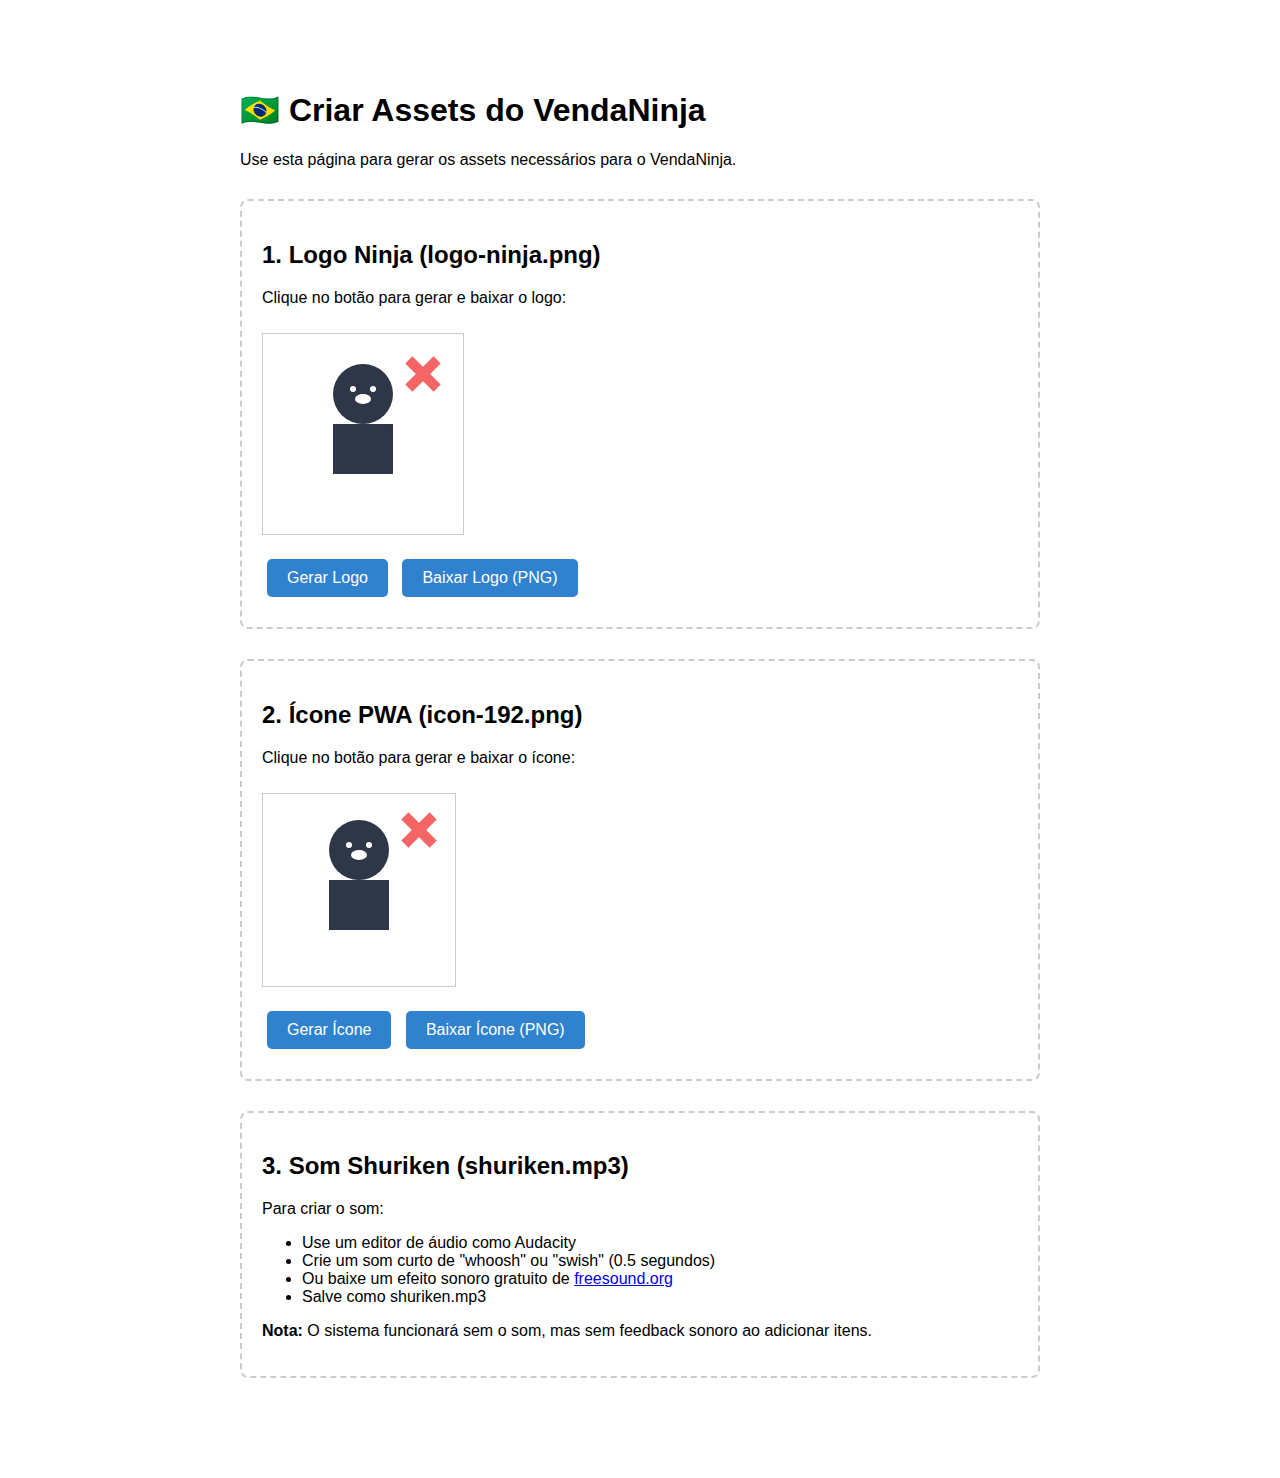
<file: assets/create-assets.html>
<!DOCTYPE html>
<html lang="pt-BR">
<head>
    <meta charset="UTF-8">
    <meta name="viewport" content="width=device-width, initial-scale=1.0">
    <title>Criar Assets do VendaNinja</title>
    <style>
        body {
            font-family: Arial, sans-serif;
            max-width: 800px;
            margin: 50px auto;
            padding: 20px;
        }
        .asset-section {
            margin: 30px 0;
            padding: 20px;
            border: 2px dashed #ccc;
            border-radius: 8px;
        }
        button {
            padding: 10px 20px;
            margin: 10px 5px;
            font-size: 16px;
            cursor: pointer;
            background: #3182ce;
            color: white;
            border: none;
            border-radius: 5px;
        }
        button:hover {
            background: #2c5aa0;
        }
        canvas {
            border: 1px solid #ccc;
            margin: 10px 0;
        }
    </style>
</head>
<body>
    <h1>🇧🇷 Criar Assets do VendaNinja</h1>
    <p>Use esta página para gerar os assets necessários para o VendaNinja.</p>

    <div class="asset-section">
        <h2>1. Logo Ninja (logo-ninja.png)</h2>
        <p>Clique no botão para gerar e baixar o logo:</p>
        <canvas id="logoCanvas" width="200" height="200"></canvas>
        <br>
        <button onclick="generateLogo()">Gerar Logo</button>
        <button onclick="downloadLogo()">Baixar Logo (PNG)</button>
    </div>

    <div class="asset-section">
        <h2>2. Ícone PWA (icon-192.png)</h2>
        <p>Clique no botão para gerar e baixar o ícone:</p>
        <canvas id="iconCanvas" width="192" height="192"></canvas>
        <br>
        <button onclick="generateIcon()">Gerar Ícone</button>
        <button onclick="downloadIcon()">Baixar Ícone (PNG)</button>
    </div>

    <div class="asset-section">
        <h2>3. Som Shuriken (shuriken.mp3)</h2>
        <p>Para criar o som:</p>
        <ul>
            <li>Use um editor de áudio como Audacity</li>
            <li>Crie um som curto de "whoosh" ou "swish" (0.5 segundos)</li>
            <li>Ou baixe um efeito sonoro gratuito de <a href="https://freesound.org" target="_blank">freesound.org</a></li>
            <li>Salve como shuriken.mp3</li>
        </ul>
        <p><strong>Nota:</strong> O sistema funcionará sem o som, mas sem feedback sonoro ao adicionar itens.</p>
    </div>

    <script>
        function drawNinja(canvas, size) {
            const ctx = canvas.getContext('2d');
            const centerX = size / 2;
            const centerY = size / 2;
            
            // Clear canvas
            ctx.clearRect(0, 0, size, size);
            ctx.fillStyle = '#ffffff';
            ctx.fillRect(0, 0, size, size);
            
            // Draw ninja head
            ctx.fillStyle = '#2d3748';
            ctx.beginPath();
            ctx.arc(centerX, centerY - 40, 30, 0, Math.PI * 2);
            ctx.fill();
            
            // Draw ninja body
            ctx.fillRect(centerX - 30, centerY - 10, 60, 50);
            ctx.beginPath();
            ctx.roundRect(centerX - 30, centerY - 10, 60, 50, 5);
            ctx.fill();
            
            // Draw eyes
            ctx.fillStyle = '#ffffff';
            ctx.beginPath();
            ctx.arc(centerX - 10, centerY - 45, 3, 0, Math.PI * 2);
            ctx.arc(centerX + 10, centerY - 45, 3, 0, Math.PI * 2);
            ctx.fill();
            
            // Draw mouth
            ctx.beginPath();
            ctx.ellipse(centerX, centerY - 35, 8, 5, 0, 0, Math.PI * 2);
            ctx.fill();
            
            // Draw shuriken
            ctx.fillStyle = '#f56565';
            ctx.save();
            ctx.translate(centerX + 60, centerY - 60);
            ctx.rotate(Math.PI / 4);
            ctx.fillRect(-5, -20, 10, 40);
            ctx.fillRect(-20, -5, 40, 10);
            ctx.restore();
        }

        function generateLogo() {
            const canvas = document.getElementById('logoCanvas');
            drawNinja(canvas, 200);
        }

        function generateIcon() {
            const canvas = document.getElementById('iconCanvas');
            drawNinja(canvas, 192);
        }

        function downloadLogo() {
            const canvas = document.getElementById('logoCanvas');
            const link = document.createElement('a');
            link.download = 'logo-ninja.png';
            link.href = canvas.toDataURL();
            link.click();
        }

        function downloadIcon() {
            const canvas = document.getElementById('iconCanvas');
            const link = document.createElement('a');
            link.download = 'icon-192.png';
            link.href = canvas.toDataURL();
            link.click();
        }

        // Generate on load
        window.onload = function() {
            generateLogo();
            generateIcon();
        };
    </script>
</body>
</html>
</file>
<file: styles.css>
/* ===== CSS Variables ===== */
:root {
    /* Light theme */
    --bg-primary: #ffffff;
    --bg-secondary: #f7fafc;
    --bg-tertiary: #edf2f7;
    --text-primary: #1a202c;
    --text-secondary: #4a5568;
    --accent: #2563eb;
    --accent-hover: #1d4ed8;
    --accent-light: #dbeafe;
    --success: #10b981;
    --success-light: #d1fae5;
    --danger: #ef4444;
    --danger-light: #fee2e2;
    --warning: #f59e0b;
    --warning-light: #fef3c7;
    --info: #3b82f6;
    --info-light: #dbeafe;
    --border: #e5e7eb;
    --border-light: #f3f4f6;
    --shadow: rgba(0, 0, 0, 0.08);
    --shadow-md: rgba(0, 0, 0, 0.12);
    --shadow-lg: rgba(0, 0, 0, 0.16);
    --shadow-xl: rgba(0, 0, 0, 0.24);
    --radius: 12px;
    --radius-sm: 8px;
    --radius-lg: 16px;
    --transition: all 0.3s cubic-bezier(0.4, 0, 0.2, 1);
}

[data-theme="dark"] {
    /* Dark theme */
    --bg-primary: #111827;
    --bg-secondary: #1f2937;
    --bg-tertiary: #374151;
    --text-primary: #f9fafb;
    --text-secondary: #d1d5db;
    --accent: #3b82f6;
    --accent-hover: #2563eb;
    --accent-light: #1e3a8a;
    --success: #10b981;
    --success-light: #065f46;
    --danger: #ef4444;
    --danger-light: #991b1b;
    --warning: #f59e0b;
    --warning-light: #92400e;
    --info: #3b82f6;
    --info-light: #1e3a8a;
    --border: #374151;
    --border-light: #4b5563;
    --shadow: rgba(0, 0, 0, 0.4);
    --shadow-md: rgba(0, 0, 0, 0.5);
    --shadow-lg: rgba(0, 0, 0, 0.6);
    --shadow-xl: rgba(0, 0, 0, 0.8);
}

/* ===== Reset & Base Styles ===== */
* {
    margin: 0;
    padding: 0;
    box-sizing: border-box;
}

body {
    font-family: -apple-system, BlinkMacSystemFont, 'Segoe UI', Roboto, Oxygen, Ubuntu, Cantarell, sans-serif;
    background-color: var(--bg-secondary);
    color: var(--text-primary);
    line-height: 1.6;
    transition: background-color 0.3s, color 0.3s;
    min-height: 100vh;
    display: flex;
    flex-direction: column;
}

/* ===== Header ===== */
.header {
    background: linear-gradient(135deg, var(--accent) 0%, var(--accent-hover) 100%);
    border-bottom: none;
    padding: 1rem;
    box-shadow: 0 4px 6px var(--shadow-md);
    position: sticky;
    top: 0;
    z-index: 100;
}

.header h1 {
    color: white;
    text-shadow: 0 2px 4px rgba(0, 0, 0, 0.2);
}

.logo-section {
    filter: drop-shadow(0 2px 4px rgba(0, 0, 0, 0.2));
}

.logo-link {
    display: flex;
    align-items: center;
    gap: 0.5rem;
    text-decoration: none;
    color: inherit;
    transition: opacity 0.2s;
}

.logo-link:hover {
    opacity: 0.8;
}

.header-content {
    max-width: 1200px;
    margin: 0 auto;
    display: flex;
    justify-content: space-between;
    align-items: center;
    flex-wrap: wrap;
    gap: 1rem;
}

.logo-section {
    display: flex;
    align-items: center;
    gap: 0.5rem;
}

.logo {
    width: 50px;
    height: 50px;
    object-fit: contain;
    filter: brightness(0) invert(1);
}


.header-actions {
    display: flex;
    gap: 0.5rem;
}

.btn-icon {
    background: rgba(255, 255, 255, 0.2);
    backdrop-filter: blur(10px);
    border: 1px solid rgba(255, 255, 255, 0.3);
    border-radius: var(--radius-sm);
    padding: 0.5rem;
    cursor: pointer;
    transition: var(--transition);
    min-width: 40px;
    height: 40px;
    display: flex;
    align-items: center;
    justify-content: center;
    gap: 0.5rem;
    color: white;
}

.btn-icon svg {
    flex-shrink: 0;
    stroke: currentColor;
    fill: none;
}

.btn-icon-text {
    font-size: 0.9rem;
    font-weight: 500;
    white-space: nowrap;
}

.btn-icon:hover {
    background: rgba(255, 255, 255, 0.3);
    transform: translateY(-2px);
    box-shadow: 0 4px 8px rgba(0, 0, 0, 0.2);
}

/* ===== POS Layout ===== */
.pos {
    display: grid;
    grid-template-columns: 1fr 400px;
    gap: 1rem;
    padding: 1rem;
    max-width: 1600px;
    margin: 0 auto;
    height: calc(100vh - 80px);
    overflow: hidden;
}

.pos-products {
    display: flex;
    flex-direction: column;
    overflow: hidden;
    background: var(--bg-primary);
    border-radius: var(--radius-lg);
    padding: 1rem;
    box-shadow: 0 4px 6px var(--shadow-md);
}

.pos-search {
    margin-bottom: 1rem;
}

.pos-products-list {
    flex: 1;
    overflow-y: auto;
    display: grid;
    grid-template-columns: repeat(auto-fill, minmax(150px, 1fr));
    gap: 1rem;
    padding: 0.5rem 0;
}

.pos-products-list .quick-btn {
    background: var(--bg-secondary);
    border: 2px solid var(--border);
    border-radius: var(--radius);
    padding: 1rem;
    cursor: pointer;
    text-align: center;
    transition: var(--transition);
    display: flex;
    flex-direction: column;
    align-items: center;
    justify-content: center;
    min-height: 120px;
}

.pos-products-list .quick-btn:hover {
    border-color: var(--accent);
    transform: translateY(-2px);
    box-shadow: 0 4px 12px var(--shadow-md);
    background: var(--accent-light);
}

.pos-products-list .quick-btn-name {
    font-weight: 600;
    margin-bottom: 0.5rem;
    font-size: 0.95rem;
}

.pos-products-list .quick-btn-price {
    font-weight: 700;
    color: var(--accent);
    font-size: 1.1rem;
}

.pos-categories {
    position: sticky;
    bottom: 0;
    background: var(--bg-primary);
    backdrop-filter: blur(10px);
    padding: 1rem;
    border-top: 2px solid var(--border);
    display: flex;
    gap: 0.5rem;
    overflow-x: auto;
    flex-wrap: wrap;
}

.pos-categories .category-btn {
    padding: 0.5rem 1rem;
    background: var(--bg-secondary);
    border: 1px solid var(--border);
    border-radius: var(--radius);
    cursor: pointer;
    font-size: 0.9rem;
    white-space: nowrap;
    transition: var(--transition);
}

.pos-categories .category-btn:hover,
.pos-categories .category-btn.active {
    background: var(--accent);
    color: white;
    border-color: var(--accent);
}

.pos-cart {
    display: flex;
    flex-direction: column;
    background: var(--bg-primary);
    border-radius: var(--radius-lg);
    padding: 1rem;
    box-shadow: 0 4px 6px var(--shadow-md);
    overflow: hidden;
}

.pos-cart-header {
    display: flex;
    justify-content: space-between;
    align-items: center;
    margin-bottom: 1rem;
    padding-bottom: 0.5rem;
    border-bottom: 2px solid var(--border);
}

.pos-cart-header h2 {
    font-size: 1.3rem;
    margin: 0;
}

.pos-cart-time {
    font-size: 0.9rem;
    color: var(--text-secondary);
}

.pos-cart-items {
    flex: 1;
    overflow-y: auto;
    margin-bottom: 1rem;
    min-height: 200px;
}

.pos-cart-coupons {
    padding: 1rem 0;
    border-top: 1px solid var(--border);
    border-bottom: 1px solid var(--border);
    margin-bottom: 1rem;
}

.pos-cart-coupons input {
    width: calc(100% - 100px);
    margin-right: 0.5rem;
}

.pos-cart-coupons button {
    width: 90px;
}

.pos-cart-totals {
    margin-bottom: 1rem;
}

.pos-cart-actions {
    display: flex;
    flex-direction: column;
    gap: 0.5rem;
}

/* ===== Main Container (Legacy) ===== */
.main-container {
    max-width: 1200px;
    margin: 0 auto;
    padding: 1rem;
    flex: 1;
    width: 100%;
}

/* ===== Search Section ===== */
.search-section {
    margin-bottom: 1.5rem;
}

.search-input {
    width: 100%;
    padding: 1rem 1.5rem;
    font-size: 1.1rem;
    border: 2px solid var(--border);
    border-radius: var(--radius);
    background: var(--bg-primary);
    color: var(--text-primary);
    transition: var(--transition);
    box-shadow: 0 2px 4px var(--shadow);
}

.search-input:focus {
    outline: none;
    border-color: var(--accent);
    box-shadow: 0 4px 12px var(--shadow-md), 0 0 0 3px var(--accent-light);
    transform: translateY(-1px);
}

/* ===== Quick Buttons Section ===== */
.quick-buttons-section {
    margin-bottom: 1.5rem;
}

.quick-buttons-section h2 {
    font-size: 1.2rem;
    margin-bottom: 1rem;
    color: var(--text-secondary);
}

.quick-buttons-grid {
    display: grid;
    grid-template-columns: repeat(auto-fill, minmax(120px, 1fr));
    gap: 0.75rem;
}

.quick-btn {
    background: var(--bg-primary);
    border: 2px solid var(--border);
    border-radius: 8px;
    padding: 1rem;
    cursor: pointer;
    text-align: center;
    transition: all 0.2s;
    font-size: 0.9rem;
    font-weight: 500;
    color: var(--text-primary);
}

.quick-btn:hover {
    border-color: var(--accent);
    transform: translateY(-2px);
    box-shadow: 0 4px 8px var(--shadow);
}

.quick-btn:active {
    transform: translateY(0);
}

.quick-btn-name {
    display: block;
    margin-bottom: 0.25rem;
}

.quick-btn-price {
    display: block;
    font-weight: 700;
    color: var(--accent);
    font-size: 1rem;
}

/* ===== Cart Section ===== */
.cart-section {
    background: var(--bg-primary);
    border-radius: var(--radius-lg);
    padding: 1.5rem;
    box-shadow: 0 4px 6px var(--shadow-md);
    margin-bottom: 2rem;
    border: 1px solid var(--border-light);
    transition: var(--transition);
}

.cart-section:hover {
    box-shadow: 0 8px 16px var(--shadow-lg);
}

.cart-header {
    display: flex;
    justify-content: space-between;
    align-items: center;
    margin-bottom: 1rem;
    padding-bottom: 0.5rem;
    border-bottom: 2px solid var(--border);
}

.cart-header h2 {
    font-size: 1.3rem;
}

.cart-count {
    background: var(--accent);
    color: white;
    padding: 0.25rem 0.75rem;
    border-radius: 20px;
    font-size: 0.9rem;
    font-weight: 700;
}

.cart-items {
    min-height: 100px;
    max-height: 400px;
    overflow-y: auto;
    margin-bottom: 1rem;
}

.empty-cart {
    text-align: center;
    color: var(--text-secondary);
    padding: 2rem;
}

.cart-item {
    display: flex;
    justify-content: space-between;
    align-items: center;
    padding: 1rem;
    border-bottom: 1px solid var(--border);
    gap: 1rem;
}

.cart-item:last-child {
    border-bottom: none;
}

.cart-item-info {
    flex: 1;
    min-width: 0;
}

.cart-item-name {
    font-weight: 600;
    margin-bottom: 0.25rem;
    word-break: break-word;
}

.cart-item-details {
    font-size: 0.9rem;
    color: var(--text-secondary);
}

.cart-item-actions {
    display: flex;
    align-items: center;
    gap: 0.5rem;
}

.quantity-control {
    display: flex;
    align-items: center;
    gap: 0.5rem;
    background: var(--bg-secondary);
    border-radius: 8px;
    padding: 0.25rem;
}

.quantity-btn {
    background: var(--bg-tertiary);
    border: none;
    border-radius: 4px;
    width: 28px;
    height: 28px;
    cursor: pointer;
    font-size: 1.1rem;
    font-weight: 700;
    color: var(--text-primary);
    display: flex;
    align-items: center;
    justify-content: center;
    transition: all 0.2s;
}

.quantity-btn:hover {
    background: var(--accent);
    color: white;
}

.quantity-value {
    min-width: 30px;
    text-align: center;
    font-weight: 600;
}

.cart-item-price {
    font-weight: 700;
    color: var(--accent);
    min-width: 80px;
    text-align: right;
}

.cart-item-remove {
    background: var(--danger);
    color: white;
    border: none;
    border-radius: 4px;
    padding: 0.5rem;
    cursor: pointer;
    font-size: 0.9rem;
    transition: all 0.2s;
}

.cart-item-remove:hover {
    background: #e53e3e;
}

.cart-footer {
    border-top: 2px solid var(--border);
    padding-top: 1rem;
    margin-top: 1rem;
}

.cart-totals {
    margin-bottom: 1rem;
}

.total-line {
    display: flex;
    justify-content: space-between;
    padding: 0.5rem 0;
    font-size: 1rem;
}

.total-final {
    font-size: 1.3rem;
    font-weight: 700;
    border-top: 2px solid var(--border);
    padding-top: 0.5rem;
    margin-top: 0.5rem;
    color: var(--accent);
}

.checkout-section {
    display: flex;
    flex-direction: column;
    gap: 0.75rem;
}

.cpf-input {
    padding: 0.75rem;
    border: 2px solid var(--border);
    border-radius: var(--radius-sm);
    background: var(--bg-secondary);
    color: var(--text-primary);
    font-size: 1rem;
    transition: var(--transition);
}

.cpf-input:focus {
    outline: none;
    border-color: var(--accent);
    box-shadow: 0 0 0 3px var(--accent-light);
}

.payment-method-section {
    margin-top: 1rem;
}

.payment-method-section label {
    display: block;
    margin-bottom: 0.5rem;
    font-weight: 600;
    color: var(--text-primary);
}

.payment-select {
    width: 100%;
    padding: 0.75rem;
    border: 2px solid var(--border);
    border-radius: var(--radius-sm);
    background: var(--bg-primary);
    color: var(--text-primary);
    font-size: 1rem;
    cursor: pointer;
    transition: var(--transition);
}

.payment-select:focus {
    outline: none;
    border-color: var(--accent);
    box-shadow: 0 0 0 3px var(--accent-light);
}

.change-section {
    margin-top: 1rem;
    padding: 1rem;
    background: var(--bg-secondary);
    border-radius: var(--radius-sm);
    border: 2px dashed var(--border);
}

.change-section label {
    display: block;
    margin-bottom: 0.5rem;
    font-weight: 600;
    color: var(--text-primary);
}

.change-display {
    margin-top: 1rem;
    padding: 0.75rem;
    background: var(--success-light);
    border-radius: var(--radius-sm);
    display: flex;
    justify-content: space-between;
    align-items: center;
    border: 2px solid var(--success);
}

.change-label {
    font-weight: 600;
    color: var(--text-primary);
}

.change-value {
    font-weight: 700;
    font-size: 1.2rem;
    color: var(--success);
}

.btn-primary {
    background: linear-gradient(135deg, var(--accent) 0%, var(--accent-hover) 100%);
    color: white;
    border: none;
    border-radius: var(--radius);
    padding: 1rem;
    font-size: 1.1rem;
    font-weight: 700;
    cursor: pointer;
    transition: var(--transition);
    width: 100%;
    box-shadow: 0 4px 6px var(--shadow-md);
    position: relative;
    overflow: hidden;
}

.btn-primary::before {
    content: '';
    position: absolute;
    top: 50%;
    left: 50%;
    width: 0;
    height: 0;
    border-radius: 50%;
    background: rgba(255, 255, 255, 0.3);
    transform: translate(-50%, -50%);
    transition: width 0.6s, height 0.6s;
}

.btn-primary:hover::before {
    width: 300px;
    height: 300px;
}

.btn-primary:hover {
    transform: translateY(-2px);
    box-shadow: 0 6px 12px var(--shadow-lg);
}

.btn-primary:active {
    transform: translateY(0);
    box-shadow: 0 2px 4px var(--shadow);
}

.btn-secondary {
    background: var(--bg-tertiary);
    color: var(--text-primary);
    border: 1px solid var(--border);
    border-radius: 8px;
    padding: 0.75rem 1.5rem;
    font-size: 1rem;
    font-weight: 600;
    cursor: pointer;
    transition: all 0.2s;
}

.btn-secondary:hover {
    background: var(--bg-secondary);
}

.btn-checkout {
    margin-top: 0.5rem;
}

/* ===== Floating Button ===== */
.btn-floating {
    position: fixed;
    bottom: 2rem;
    right: 2rem;
    width: 64px;
    height: 64px;
    border-radius: 50%;
    background: linear-gradient(135deg, var(--accent) 0%, var(--accent-hover) 100%);
    color: white;
    border: none;
    font-size: 1.5rem;
    cursor: pointer;
    box-shadow: 0 8px 16px var(--shadow-lg);
    transition: var(--transition);
    z-index: 50;
    display: flex;
    align-items: center;
    justify-content: center;
}

.btn-floating:hover {
    transform: scale(1.1) translateY(-4px);
    box-shadow: 0 12px 24px var(--shadow-xl);
}

.btn-floating:active {
    transform: scale(1.05);
}

/* ===== Modals ===== */
.modal {
    display: none;
    position: fixed;
    top: 0;
    left: 0;
    width: 100%;
    height: 100%;
    background: rgba(0, 0, 0, 0.5);
    z-index: 1000;
    overflow-y: auto;
    padding: 1rem;
}

.modal.active {
    display: flex;
    align-items: flex-start;
    justify-content: center;
}

.modal-content {
    background: var(--bg-primary);
    border-radius: 12px;
    width: 100%;
    max-width: 500px;
    margin: 2rem auto;
    box-shadow: 0 8px 32px var(--shadow-lg);
    max-height: 90vh;
    display: flex;
    flex-direction: column;
}

.modal-large {
    max-width: 800px;
}

.modal-header {
    display: flex;
    justify-content: space-between;
    align-items: center;
    padding: 1.5rem;
    border-bottom: 2px solid var(--border);
}

.modal-header h2 {
    font-size: 1.5rem;
    margin: 0;
}

.modal-close {
    background: none;
    border: none;
    font-size: 2rem;
    cursor: pointer;
    color: var(--text-secondary);
    transition: color 0.2s;
    line-height: 1;
    padding: 0;
    width: 32px;
    height: 32px;
    display: flex;
    align-items: center;
    justify-content: center;
}

.modal-close:hover {
    color: var(--text-primary);
}

.modal-body {
    padding: 1.5rem;
    overflow-y: auto;
    flex: 1;
}

/* ===== Forms ===== */
.form-group {
    margin-bottom: 1.5rem;
}

.form-group label {
    display: block;
    margin-bottom: 0.5rem;
    font-weight: 600;
    color: var(--text-primary);
}

.form-input {
    width: 100%;
    padding: 0.75rem;
    border: 2px solid var(--border);
    border-radius: 8px;
    background: var(--bg-secondary);
    color: var(--text-primary);
    font-size: 1rem;
    transition: border-color 0.2s;
}

.form-input:focus {
    outline: none;
    border-color: var(--accent);
}

.checkbox-label {
    display: flex;
    align-items: center;
    gap: 0.5rem;
    cursor: pointer;
    font-weight: normal;
}

.checkbox-label input[type="checkbox"] {
    width: 20px;
    height: 20px;
    cursor: pointer;
}

.form-actions {
    display: flex;
    gap: 1rem;
    margin-top: 1.5rem;
}

.form-actions button {
    flex: 1;
}

/* ===== Products List ===== */
.products-list {
    margin-top: 1.5rem;
}

.product-item {
    background: var(--bg-secondary);
    border: 1px solid var(--border);
    border-radius: 8px;
    padding: 1rem;
    margin-bottom: 1rem;
    display: flex;
    justify-content: space-between;
    align-items: center;
    gap: 1rem;
}

.product-item-info {
    flex: 1;
    min-width: 0;
}

.product-item-name {
    font-weight: 600;
    margin-bottom: 0.25rem;
    word-break: break-word;
}

.product-item-details {
    font-size: 0.9rem;
    color: var(--text-secondary);
}

.product-item-actions {
    display: flex;
    gap: 0.5rem;
}

.btn-edit,
.btn-delete {
    padding: 0.5rem 1rem;
    border: none;
    border-radius: 6px;
    cursor: pointer;
    font-size: 0.9rem;
    font-weight: 600;
    transition: all 0.2s;
}

.btn-edit {
    background: var(--accent);
    color: white;
}

.btn-edit:hover {
    background: var(--accent-hover);
}

.btn-delete {
    background: var(--danger);
    color: white;
}

.btn-delete:hover {
    background: #e53e3e;
}

/* ===== Reports ===== */
.reports-filters {
    display: flex;
    gap: 1rem;
    margin-bottom: 1.5rem;
    flex-wrap: wrap;
}

.reports-filters input {
    flex: 1;
    min-width: 200px;
}

.reports-content {
    background: var(--bg-secondary);
    border-radius: 8px;
    padding: 1.5rem;
}

.report-summary {
    margin-bottom: 2rem;
}

.report-summary h3 {
    margin-bottom: 1rem;
    color: var(--accent);
}

.report-stat {
    display: flex;
    justify-content: space-between;
    padding: 0.75rem;
    border-bottom: 1px solid var(--border);
}

.report-stat:last-child {
    border-bottom: none;
}

.report-stat-label {
    font-weight: 600;
}

.report-stat-value {
    color: var(--accent);
    font-weight: 700;
}

.top-items {
    margin-top: 2rem;
}

.top-items h3 {
    margin-bottom: 1rem;
    color: var(--accent);
}

.top-item {
    display: flex;
    justify-content: space-between;
    padding: 0.75rem;
    border-bottom: 1px solid var(--border);
    transition: var(--transition);
}

.top-item:hover {
    background: var(--bg-secondary);
    transform: translateX(4px);
}

/* ===== Sales History ===== */
.sales-history-filters {
    display: flex;
    gap: 1rem;
    margin-bottom: 1.5rem;
    flex-wrap: wrap;
}

.sales-history-list {
    max-height: 600px;
    overflow-y: auto;
}

.sale-item {
    background: var(--bg-secondary);
    border: 1px solid var(--border);
    border-radius: var(--radius-sm);
    padding: 1rem;
    margin-bottom: 1rem;
    transition: var(--transition);
    cursor: pointer;
}

.sale-item:hover {
    border-color: var(--accent);
    box-shadow: 0 4px 8px var(--shadow-md);
    transform: translateY(-2px);
}

.sale-item-header {
    display: flex;
    justify-content: space-between;
    align-items: center;
    margin-bottom: 0.5rem;
}

.sale-item-date {
    font-size: 0.9rem;
    color: var(--text-secondary);
    font-weight: 600;
}

.sale-item-total {
    font-size: 1.2rem;
    font-weight: 700;
    color: var(--accent);
}

.sale-item-details {
    display: flex;
    flex-wrap: wrap;
    gap: 1rem;
    margin-top: 0.5rem;
    font-size: 0.9rem;
    color: var(--text-secondary);
}

.sale-item-payment {
    display: inline-block;
    padding: 0.25rem 0.75rem;
    border-radius: 20px;
    font-size: 0.85rem;
    font-weight: 600;
    background: var(--info-light);
    color: var(--info);
}

.sale-item-items {
    margin-top: 0.5rem;
    padding-top: 0.5rem;
    border-top: 1px solid var(--border);
}

.sale-item-item {
    display: flex;
    justify-content: space-between;
    padding: 0.25rem 0;
    font-size: 0.85rem;
}

/* ===== Receipt ===== */
.receipt {
    display: none;
}

.receipt-content {
    width: 58mm;
    max-width: 58mm;
    margin: 0 auto;
    padding: 10mm;
    font-family: 'Courier New', monospace;
    font-size: 12px;
    background: white;
    color: black;
}

.receipt-header {
    text-align: center;
    margin-bottom: 1rem;
    border-bottom: 1px dashed #000;
    padding-bottom: 1rem;
}

.receipt-header h2 {
    font-size: 16px;
    margin-bottom: 0.5rem;
    font-weight: bold;
}

.receipt-date {
    font-size: 10px;
}

.receipt-items {
    margin: 1rem 0;
}

.receipt-item {
    margin-bottom: 0.5rem;
    font-size: 11px;
}

.receipt-item-name {
    font-weight: bold;
}

.receipt-item-details {
    font-size: 10px;
    color: #666;
    margin-left: 1rem;
}

.receipt-totals {
    border-top: 1px dashed #000;
    padding-top: 0.5rem;
    margin-top: 1rem;
}

.receipt-total-line {
    display: flex;
    justify-content: space-between;
    margin-bottom: 0.25rem;
    font-size: 11px;
}

.receipt-total-final {
    font-weight: bold;
    font-size: 14px;
    margin-top: 0.5rem;
    padding-top: 0.5rem;
    border-top: 2px solid #000;
}

.receipt-footer {
    text-align: center;
    margin-top: 1rem;
    padding-top: 1rem;
    border-top: 1px dashed #000;
    font-size: 10px;
}

/* ===== Footer ===== */
.footer {
    background: var(--bg-primary);
    border-top: 2px solid var(--border);
    padding: 1.5rem;
    text-align: center;
    color: var(--text-secondary);
    font-size: 0.9rem;
    margin-top: auto;
}

/* ===== Print Styles ===== */
@media print {
    body * {
        visibility: hidden;
    }

    .receipt,
    .receipt * {
        visibility: visible;
    }

    .receipt {
        position: absolute;
        left: 0;
        top: 0;
        width: 100%;
        display: block;
    }

    .receipt-content {
        width: 58mm;
        margin: 0;
        padding: 5mm;
    }

    @page {
        size: 58mm auto;
        margin: 0;
    }
}

/* ===== Responsive Design ===== */
/* Tablet and smaller */
@media (max-width: 1024px) {
    .pos {
        grid-template-columns: 1fr 350px;
        height: calc(100vh - 70px);
    }
    
    .main-container {
        max-width: 100%;
        padding: 1rem;
    }
    
    .header-content {
        padding: 0.75rem 1rem;
    }
    
    .header-actions {
        gap: 0.5rem;
    }
    
    .btn-icon {
        width: 36px;
        height: 36px;
        font-size: 1rem;
    }
    
    .btn-icon-text {
        display: none;
    }
    
    .charts-grid {
        grid-template-columns: repeat(auto-fit, minmax(350px, 1fr));
    }
    
    .dashboard-metrics {
        grid-template-columns: repeat(2, 1fr);
    }
}

/* Mobile landscape and smaller */
@media (max-width: 768px) {
    .pos {
        grid-template-columns: 1fr;
        grid-template-rows: 1fr auto;
        height: auto;
        min-height: calc(100vh - 70px);
    }
    
    .pos-cart {
        max-height: 50vh;
        order: -1;
    }
    
    .pos-products {
        order: 1;
    }
    
    .header-content {
        flex-wrap: wrap;
        gap: 0.75rem;
    }
    
    .logo-section h1 {
        font-size: 1.25rem;
    }

    .header-actions {
        width: 100%;
        justify-content: flex-start;
        flex-wrap: wrap;
        gap: 0.5rem;
    }
    
    .btn-icon {
        width: 40px;
        height: 40px;
        font-size: 1.1rem;
    }
    
    .btn-icon-text {
        display: none;
    }

    .quick-buttons-grid {
        grid-template-columns: repeat(auto-fill, minmax(100px, 1fr));
        gap: 0.5rem;
    }

    .quick-btn {
        padding: 0.75rem 0.5rem;
        font-size: 0.85rem;
    }
    
    .quick-btn-name {
        font-size: 0.8rem;
    }
    
    .quick-btn-price {
        font-size: 0.9rem;
    }

    .cart-item {
        flex-direction: column;
        align-items: flex-start;
        gap: 0.75rem;
    }

    .cart-item-actions {
        width: 100%;
        justify-content: space-between;
    }

    .cart-item-price {
        text-align: left;
        width: 100%;
        font-size: 1.1rem;
    }

    .modal-content {
        margin: 0.5rem;
        max-height: 95vh;
        width: calc(100% - 1rem);
    }
    
    .modal-large {
        width: calc(100% - 1rem);
        max-width: 100%;
    }

    .btn-floating {
        bottom: 1rem;
        right: 1rem;
        width: 50px;
        height: 50px;
        font-size: 1.2rem;
    }

    .reports-filters,
    .charts-filters {
        flex-direction: column;
        gap: 1rem;
    }
    
    .quick-period-buttons {
        flex-wrap: wrap;
    }
    
    .btn-period {
        flex: 1;
        min-width: calc(50% - 0.25rem);
    }

    .reports-filters .filter-group,
    .charts-filters .filter-group {
        width: 100%;
    }
    
    .reports-filters input,
    .reports-filters select,
    .reports-filters button,
    .charts-filters input,
    .charts-filters button {
        width: 100%;
    }
    
    .filter-actions {
        width: 100%;
        display: flex;
        flex-direction: column;
        gap: 0.5rem;
    }
    
    .filter-actions button {
        width: 100%;
    }
    
    .charts-grid {
        grid-template-columns: 1fr;
        gap: 1.5rem;
    }
    
    .chart-container {
        min-height: 300px;
    }
    
    .chart-container canvas {
        max-height: 250px;
        min-height: 200px;
    }
    
    .dashboard-metrics {
        grid-template-columns: repeat(2, 1fr);
        gap: 0.75rem;
    }
    
    .metric-card {
        padding: 1rem;
    }
    
    .metric-value {
        font-size: 1.5rem;
    }
    
    .promotions-tabs {
        flex-wrap: wrap;
    }
    
    .tab-btn {
        flex: 1;
        min-width: calc(33.333% - 0.5rem);
        padding: 0.5rem 1rem;
        font-size: 0.9rem;
    }
}

/* Mobile portrait */
@media (max-width: 480px) {
    .main-container {
        padding: 0.5rem;
    }
    
    .header {
        padding: 0.5rem 0;
    }
    
    .header-content {
        padding: 0.5rem;
    }
    
    .logo-section {
        flex: 1;
        min-width: 0;
    }
    
    .logo-section h1 {
        font-size: 1.1rem;
        white-space: nowrap;
        overflow: hidden;
        text-overflow: ellipsis;
    }
    
    .logo {
        width: 32px;
        height: 32px;
    }

    .header-actions {
        gap: 0.25rem;
    }
    
    .btn-icon {
        width: 36px;
        height: 36px;
        font-size: 1rem;
        padding: 0;
    }

    .search-input {
        font-size: 1rem;
        padding: 0.75rem 1rem;
    }

    .quick-buttons-grid {
        grid-template-columns: repeat(2, 1fr);
        gap: 0.5rem;
    }
    
    .quick-btn {
        padding: 0.75rem 0.5rem;
    }

    .cart-section {
        padding: 1rem 0.75rem;
    }
    
    .cart-header h2 {
        font-size: 1.1rem;
    }

    .modal-content {
        margin: 0.25rem;
        border-radius: 8px;
        max-height: 98vh;
    }
    
    .modal-header {
        padding: 0.75rem 1rem;
    }
    
    .modal-header h2 {
        font-size: 1.25rem;
    }

    .modal-body {
        padding: 1rem 0.75rem;
        max-height: calc(98vh - 120px);
        overflow-y: auto;
    }
    
    .form-group {
        margin-bottom: 1rem;
    }
    
    .form-input {
        font-size: 1rem;
        padding: 0.75rem;
    }
    
    .btn-primary,
    .btn-secondary {
        padding: 0.75rem 1rem;
        font-size: 0.95rem;
    }
    
    .dashboard-metrics {
        grid-template-columns: 1fr;
    }
    
    .metric-value {
        font-size: 1.75rem;
    }
    
    .chart-container {
        padding: 1rem;
        min-height: 250px;
    }
    
    .chart-container h3 {
        font-size: 1.1rem;
        margin-bottom: 0.75rem;
    }
    
    .chart-container canvas {
        max-height: 200px;
        min-height: 180px;
    }
    
    .coupon-section {
        padding: 0.75rem !important;
    }
    
    .coupon-section label {
        font-size: 0.9rem;
        margin-bottom: 0.5rem;
    }
    
    .tab-btn {
        padding: 0.5rem 0.75rem;
        font-size: 0.85rem;
        min-width: calc(50% - 0.25rem);
    }
    
    .btn-floating {
        width: 48px;
        height: 48px;
        font-size: 1.1rem;
        bottom: 0.75rem;
        right: 0.75rem;
    }
    
    .notification {
        top: 10px;
        right: 10px;
        left: 10px;
        max-width: calc(100% - 20px);
        padding: 0.75rem 1rem;
        font-size: 0.9rem;
    }
}

/* Very small screens */
@media (max-width: 360px) {
    .quick-buttons-grid {
        grid-template-columns: 1fr;
    }
    
    .header-actions {
        justify-content: center;
    }
    
    .btn-icon {
        width: 32px;
        height: 32px;
        font-size: 0.9rem;
    }
    
    .modal-content {
        margin: 0.125rem;
        border-radius: 6px;
    }
    
    .chart-container canvas {
        max-height: 180px;
        min-height: 150px;
    }
}

/* Landscape orientation */
@media (max-height: 500px) and (orientation: landscape) {
    .header {
        padding: 0.25rem 0;
    }
    
    .main-container {
        padding: 0.5rem;
    }
    
    .modal-content {
        max-height: 90vh;
    }
    
    .modal-body {
        max-height: calc(90vh - 100px);
    }
    
    .chart-container {
        min-height: 200px;
    }
    
    .chart-container canvas {
        max-height: 180px;
        min-height: 150px;
    }
}

/* Touch device optimizations */
@media (hover: none) and (pointer: coarse) {
    .btn-icon,
    .quick-btn,
    .btn-primary,
    .btn-secondary {
        min-height: 44px;
        min-width: 44px;
    }
    
    .cart-item-remove,
    .quantity-btn {
        min-width: 44px;
        min-height: 44px;
    }
    
    .search-input {
        font-size: 16px; /* Prevents zoom on iOS */
    }
    
    input[type="text"],
    input[type="number"],
    input[type="date"],
    select,
    textarea {
        font-size: 16px; /* Prevents zoom on iOS */
    }
}

/* ===== Scrollbar Styling ===== */
.cart-items::-webkit-scrollbar,
.modal-body::-webkit-scrollbar {
    width: 8px;
}

.cart-items::-webkit-scrollbar-track,
.modal-body::-webkit-scrollbar-track {
    background: var(--bg-secondary);
    border-radius: 4px;
}

.cart-items::-webkit-scrollbar-thumb,
.modal-body::-webkit-scrollbar-thumb {
    background: var(--border);
    border-radius: 4px;
}

.cart-items::-webkit-scrollbar-thumb:hover,
.modal-body::-webkit-scrollbar-thumb:hover {
    background: var(--text-secondary);
}

/* ===== Animations ===== */
@keyframes slideIn {
    from {
        transform: translateX(100%);
        opacity: 0;
    }
    to {
        transform: translateX(0);
        opacity: 1;
    }
}

@keyframes slideOut {
    from {
        transform: translateX(0);
        opacity: 1;
    }
    to {
        transform: translateX(100%);
        opacity: 0;
    }
}

/* ===== Utility Classes ===== */
.hidden {
    display: none !important;
}

.text-center {
    text-align: center;
}

.mt-1 {
    margin-top: 0.5rem;
}

.mt-2 {
    margin-top: 1rem;
}

/* Quick Period Buttons */
.quick-period-buttons {
    display: flex;
    gap: 0.5rem;
    margin-bottom: 1rem;
    flex-wrap: wrap;
}

.btn-period {
    padding: 0.5rem 1rem;
    background: var(--bg-secondary);
    color: var(--text-primary);
    border: 1px solid var(--border);
    border-radius: var(--radius);
    cursor: pointer;
    font-size: 0.9rem;
    transition: all 0.2s;
    display: flex;
    align-items: center;
    justify-content: center;
    gap: 0.5rem;
}

.btn-period svg {
    width: 16px;
    height: 16px;
    flex-shrink: 0;
}

.btn-period:hover {
    background: var(--accent);
    color: white;
    border-color: var(--accent);
}

.btn-period.active {
    background: var(--accent);
    color: white;
    border-color: var(--accent);
}

.btn-primary svg,
.btn-secondary svg {
    width: 16px;
    height: 16px;
    flex-shrink: 0;
}

/* Cash Register Styles */
.cash-summary {
    margin: 1rem 0;
}

.cash-stat {
    display: flex;
    justify-content: space-between;
    padding: 0.75rem;
    margin: 0.5rem 0;
    background: var(--bg-secondary);
    border-radius: var(--radius);
    font-size: 1.1rem;
}

.cash-stat span:first-child {
    font-weight: 600;
}

.cash-stat span:last-child {
    font-weight: 700;
    color: var(--accent);
}

#cashDifference {
    margin-top: 1rem;
    padding: 1rem;
    background: var(--bg-secondary);
    border-radius: var(--radius);
    border: 2px solid var(--border);
    display: flex;
    justify-content: space-between;
}

.mb-1 {
    margin-bottom: 0.5rem;
}

.mb-2 {
    margin-bottom: 1rem;
}

/* ===== Notifications ===== */
.notification {
    position: fixed;
    top: 20px;
    right: 20px;
    padding: 1rem 1.5rem;
    border-radius: var(--radius);
    box-shadow: 0 4px 12px var(--shadow-lg);
    z-index: 10000;
    opacity: 0;
    transform: translateX(100%);
    transition: all 0.3s ease;
    max-width: 400px;
    font-weight: 600;
}

.notification.show {
    opacity: 1;
    transform: translateX(0);
}

.notification-success {
    background: var(--success);
    color: white;
}

.notification-error {
    background: var(--danger);
    color: white;
}

.notification-warning {
    background: var(--warning);
    color: white;
}

.notification-info {
    background: var(--info);
    color: white;
}

/* ===== Charts and Dashboards ===== */
.charts-filters {
    margin-bottom: 2rem;
}

.dashboard-metrics {
    display: grid;
    grid-template-columns: repeat(auto-fit, minmax(200px, 1fr));
    gap: 1rem;
    margin-bottom: 2rem;
}

.metric-card {
    background: var(--bg-secondary);
    padding: 1.5rem;
    border-radius: var(--radius);
    border: 1px solid var(--border);
    text-align: center;
}

.metric-label {
    font-size: 0.9rem;
    color: var(--text-secondary);
    margin-bottom: 0.5rem;
}

.metric-value {
    font-size: 2rem;
    font-weight: 700;
    color: var(--accent);
}

.charts-grid {
    display: grid;
    grid-template-columns: repeat(auto-fit, minmax(400px, 1fr));
    gap: 2rem;
    margin-top: 2rem;
}

.chart-container {
    background: var(--bg-primary);
    padding: 1.5rem;
    border-radius: var(--radius);
    border: 1px solid var(--border);
    min-height: 350px;
    display: flex;
    flex-direction: column;
}

.chart-container h3 {
    margin: 0 0 1rem 0;
    font-size: 1.25rem;
    color: var(--text-primary);
    font-weight: 600;
}

.chart-container canvas {
    flex: 1;
    max-height: 400px;
    min-height: 300px;
    width: 100% !important;
    height: auto !important;
}

.charts-content {
    margin-top: 2rem;
}

/* ===== Promotions and Coupons ===== */
.promotions-tabs {
    display: flex;
    gap: 0.5rem;
    margin-bottom: 2rem;
    border-bottom: 2px solid var(--border);
}

.tab-btn {
    padding: 0.75rem 1.5rem;
    background: transparent;
    border: none;
    border-bottom: 2px solid transparent;
    color: var(--text-secondary);
    cursor: pointer;
    font-weight: 600;
    transition: var(--transition);
    margin-bottom: -2px;
}

.tab-btn:hover {
    color: var(--accent);
}

.tab-btn.active {
    color: var(--accent);
    border-bottom-color: var(--accent);
}

.tab-content {
    display: none;
}

.tab-content.active {
    display: block;
}

.coupons-list,
.promotions-list,
.campaigns-list {
    margin-top: 1rem;
}

.coupon-card,
.promotion-card,
.campaign-card {
    background: var(--bg-secondary);
    padding: 1rem;
    border-radius: var(--radius);
    margin-bottom: 1rem;
    border: 1px solid var(--border);
}

.badge {
    display: inline-block;
    padding: 0.25rem 0.75rem;
    border-radius: var(--radius-sm);
    font-size: 0.85rem;
    font-weight: 600;
}

/* Charts responsive styles are now in main responsive section */
</file>
<file: styles-charts.css>
/* ===== Charts Page Styles ===== */

/* Header styles are now in styles.css - using same header as pdv.html */

.charts-main {
    max-width: 1400px;
    margin: 0 auto;
    padding: 2rem;
    width: 100%;
}

/* Filters Section */
.charts-filters-section {
    margin-bottom: 2rem;
}

.charts-filters-container {
    background: var(--bg-primary);
    padding: 1.5rem;
    border-radius: 16px;
    box-shadow: 0 2px 8px var(--shadow);
}

.quick-period-buttons {
    display: flex;
    gap: 0.75rem;
    margin-bottom: 1.5rem;
    flex-wrap: wrap;
}

.btn-period {
    flex: 1;
    min-width: 120px;
    padding: 0.75rem 1rem;
    background: var(--bg-secondary);
    border: 2px solid var(--border);
    border-radius: 12px;
    color: var(--text-primary);
    font-weight: 600;
    cursor: pointer;
    transition: all 0.3s;
    display: flex;
    align-items: center;
    justify-content: center;
    gap: 0.5rem;
}

.btn-period:hover {
    background: var(--accent-light);
    border-color: var(--accent);
    transform: translateY(-2px);
    box-shadow: 0 4px 8px var(--shadow);
}

.btn-period.active {
    background: linear-gradient(135deg, var(--accent) 0%, var(--accent-hover) 100%);
    border-color: var(--accent);
    color: white;
    box-shadow: 0 4px 12px rgba(37, 99, 235, 0.3);
}

.btn-period .icon {
    font-size: 1.2rem;
}

.btn-period svg {
    width: 16px;
    height: 16px;
    flex-shrink: 0;
}

.btn-generate svg {
    width: 16px;
    height: 16px;
    flex-shrink: 0;
}

.filters-row {
    display: flex;
    gap: 1rem;
    align-items: end;
    flex-wrap: wrap;
}

.filter-group {
    flex: 1;
    min-width: 200px;
}

.filter-group label {
    display: block;
    margin-bottom: 0.5rem;
    font-weight: 600;
    color: var(--text-primary);
}

.btn-generate {
    padding: 0.75rem 2rem;
    display: flex;
    align-items: center;
    gap: 0.5rem;
    white-space: nowrap;
}

.btn-generate .icon {
    font-size: 1.2rem;
}

/* Metrics Section */
.metrics-section {
    margin-bottom: 2rem;
}

.metrics-grid {
    display: grid;
    grid-template-columns: repeat(auto-fit, minmax(250px, 1fr));
    gap: 1.5rem;
}

.metric-card {
    background: var(--bg-primary);
    padding: 1.5rem;
    border-radius: 16px;
    box-shadow: 0 2px 8px var(--shadow);
    display: flex;
    align-items: center;
    gap: 1rem;
    transition: all 0.3s;
    border: 2px solid transparent;
}

.metric-card:hover {
    transform: translateY(-4px);
    box-shadow: 0 8px 16px var(--shadow-lg);
    border-color: var(--accent-light);
}

.metric-icon {
    font-size: 2.5rem;
    width: 64px;
    height: 64px;
    display: flex;
    align-items: center;
    justify-content: center;
    background: var(--accent-light);
    border-radius: 12px;
    flex-shrink: 0;
}

.metric-icon svg {
    width: 24px;
    height: 24px;
    color: var(--accent);
}

.metric-content {
    flex: 1;
}

.metric-label {
    font-size: 0.9rem;
    color: var(--text-secondary);
    margin-bottom: 0.25rem;
    font-weight: 500;
}

.metric-value {
    font-size: 1.75rem;
    font-weight: 700;
    color: var(--text-primary);
}

/* Charts Section */
.charts-section {
    margin-bottom: 2rem;
}

.charts-grid {
    display: grid;
    grid-template-columns: repeat(auto-fit, minmax(400px, 1fr));
    gap: 2rem;
}

.chart-card {
    background: var(--bg-primary);
    border-radius: 16px;
    box-shadow: 0 2px 8px var(--shadow);
    overflow: hidden;
    transition: all 0.3s;
    border: 2px solid transparent;
}

.chart-card:hover {
    transform: translateY(-4px);
    box-shadow: 0 8px 16px var(--shadow-lg);
    border-color: var(--accent-light);
}

.chart-header {
    padding: 1.5rem;
    border-bottom: 2px solid var(--border);
    background: var(--bg-secondary);
}

.chart-header h3 {
    margin: 0;
    font-size: 1.1rem;
    font-weight: 700;
    color: var(--text-primary);
}

.chart-body {
    padding: 1.5rem;
    position: relative;
    min-height: 350px;
}

.chart-body canvas {
    max-height: 350px !important;
    width: 100% !important;
    height: auto !important;
}

/* Responsive */
@media (max-width: 1024px) {
    .charts-grid {
        grid-template-columns: 1fr;
    }
    
    .metrics-grid {
        grid-template-columns: repeat(2, 1fr);
    }
}

@media (max-width: 768px) {
    .charts-main {
        padding: 1rem;
    }
    
    .charts-header-content {
        flex-direction: column;
        align-items: flex-start;
        gap: 1rem;
    }
    
    .charts-header h1 {
        font-size: 1.25rem;
    }
    
    .quick-period-buttons {
        grid-template-columns: repeat(2, 1fr);
    }
    
    .btn-period {
        min-width: auto;
    }
    
    .filters-row {
        flex-direction: column;
    }
    
    .filter-group {
        width: 100%;
    }
    
    .btn-generate {
        width: 100%;
        justify-content: center;
    }
    
    .metrics-grid {
        grid-template-columns: 1fr;
    }
    
    .chart-body {
        min-height: 300px;
        padding: 1rem;
    }
    
    .chart-body canvas {
        max-height: 300px !important;
    }
}

@media (max-width: 480px) {
    .charts-header {
        padding: 1rem;
    }
    
    .charts-main {
        padding: 0.75rem;
    }
    
    .charts-filters-container {
        padding: 1rem;
    }
    
    .metric-card {
        padding: 1rem;
    }
    
    .metric-icon {
        width: 48px;
        height: 48px;
        font-size: 2rem;
    }
    
    .metric-icon svg {
        width: 20px;
        height: 20px;
    }
    
    .metric-value {
        font-size: 1.5rem;
    }
    
    .chart-body {
        min-height: 250px;
        padding: 0.75rem;
    }
    
    .chart-body canvas {
        max-height: 250px !important;
    }
}

/* Dark theme adjustments */
[data-theme="dark"] .charts-header {
    background: linear-gradient(135deg, #1f2937 0%, #111827 100%);
}

[data-theme="dark"] .back-button {
    background: rgba(255, 255, 255, 0.1);
}

[data-theme="dark"] .back-button:hover {
    background: rgba(255, 255, 255, 0.2);
}

[data-theme="dark"] .metric-icon {
    background: var(--accent-light);
}
</file>
<file: styles-landing.css>
/* ===== CSS Variables ===== */
:root {
    --bg-primary: #ffffff;
    --bg-secondary: #f7fafc;
    --bg-tertiary: #edf2f7;
    --text-primary: #1a202c;
    --text-secondary: #4a5568;
    --accent: #2563eb;
    --accent-hover: #1d4ed8;
    --accent-light: #dbeafe;
    --success: #10b981;
    --danger: #ef4444;
    --warning: #f59e0b;
    --info: #3b82f6;
    --border: #e5e7eb;
    --shadow: rgba(0, 0, 0, 0.08);
    --shadow-md: rgba(0, 0, 0, 0.12);
    --shadow-lg: rgba(0, 0, 0, 0.16);
    --radius: 12px;
    --radius-sm: 8px;
    --radius-lg: 16px;
    --transition: all 0.3s cubic-bezier(0.4, 0, 0.2, 1);
}

[data-theme="dark"] {
    --bg-primary: #111827;
    --bg-secondary: #1f2937;
    --bg-tertiary: #374151;
    --text-primary: #f9fafb;
    --text-secondary: #d1d5db;
    --accent: #3b82f6;
    --accent-hover: #2563eb;
    --accent-light: #1e3a8a;
    --border: #374151;
    --shadow: rgba(0, 0, 0, 0.4);
    --shadow-md: rgba(0, 0, 0, 0.5);
    --shadow-lg: rgba(0, 0, 0, 0.6);
}

/* ===== Reset & Base Styles ===== */
* {
    margin: 0;
    padding: 0;
    box-sizing: border-box;
}

html {
    scroll-behavior: smooth;
}

body {
    font-family: -apple-system, BlinkMacSystemFont, 'Segoe UI', Roboto, Oxygen, Ubuntu, Cantarell, sans-serif;
    background-color: var(--bg-primary);
    color: var(--text-primary);
    line-height: 1.6;
    transition: background-color 0.3s, color 0.3s;
}

.container {
    max-width: 1200px;
    margin: 0 auto;
    padding: 0 1.5rem;
}

/* ===== Navigation ===== */
.navbar {
    background: var(--bg-primary);
    border-bottom: 1px solid var(--border);
    padding: 1rem 0;
    position: sticky;
    top: 0;
    z-index: 1000;
    box-shadow: 0 2px 4px var(--shadow);
}

.nav-container {
    max-width: 1200px;
    margin: 0 auto;
    padding: 0 1.5rem;
    display: flex;
    justify-content: space-between;
    align-items: center;
}

.nav-logo {
    display: flex;
    align-items: center;
    gap: 0.5rem;
    font-size: 1.5rem;
    font-weight: 700;
    color: var(--accent);
}

.nav-logo-img {
    width: 32px;
    height: 32px;
}

.nav-logo-text {
    background: linear-gradient(135deg, var(--accent) 0%, var(--accent-hover) 100%);
    -webkit-background-clip: text;
    -webkit-text-fill-color: transparent;
    background-clip: text;
}

.nav-links {
    display: flex;
    gap: 2rem;
    align-items: center;
}

.nav-link {
    color: var(--text-primary);
    text-decoration: none;
    font-weight: 500;
    transition: var(--transition);
    padding: 0.5rem 1rem;
    border-radius: var(--radius-sm);
}

.nav-link:hover {
    color: var(--accent);
    background: var(--accent-light);
}

.nav-link-cta {
    background: var(--accent);
    color: white !important;
    padding: 0.5rem 1.5rem;
    border-radius: var(--radius);
}

.nav-link-cta:hover {
    background: var(--accent-hover);
    transform: translateY(-2px);
    box-shadow: 0 4px 8px var(--shadow-md);
}

.nav-toggle {
    display: none;
    flex-direction: column;
    gap: 4px;
    background: none;
    border: none;
    cursor: pointer;
    padding: 0.5rem;
}

.nav-toggle span {
    width: 24px;
    height: 2px;
    background: var(--text-primary);
    transition: var(--transition);
}

/* ===== Hero Section ===== */
.hero {
    background: linear-gradient(135deg, var(--accent) 0%, var(--accent-hover) 100%);
    color: white;
    padding: 4rem 0;
    min-height: 80vh;
    display: flex;
    align-items: center;
}

.hero-container {
    max-width: 1200px;
    margin: 0 auto;
    padding: 0 1.5rem;
    display: grid;
    grid-template-columns: 1fr 1fr;
    gap: 4rem;
    align-items: center;
}

.hero-content {
    animation: fadeInLeft 0.8s ease-out;
}

.hero-title {
    font-size: 3.5rem;
    font-weight: 800;
    margin-bottom: 1rem;
    line-height: 1.2;
}

.hero-subtitle {
    display: block;
    font-size: 1.5rem;
    font-weight: 400;
    opacity: 0.9;
    margin-top: 0.5rem;
}

.hero-description {
    font-size: 1.25rem;
    margin-bottom: 2rem;
    opacity: 0.95;
    line-height: 1.8;
}

.hero-badges {
    display: flex;
    flex-wrap: wrap;
    gap: 0.75rem;
    margin-bottom: 2rem;
}

.badge {
    background: rgba(255, 255, 255, 0.2);
    backdrop-filter: blur(10px);
    padding: 0.5rem 1rem;
    border-radius: var(--radius);
    font-size: 0.9rem;
    font-weight: 500;
    border: 1px solid rgba(255, 255, 255, 0.3);
}

.hero-actions {
    display: flex;
    gap: 1rem;
    flex-wrap: wrap;
}

.btn {
    display: inline-block;
    padding: 1rem 2rem;
    border-radius: var(--radius);
    text-decoration: none;
    font-weight: 600;
    transition: var(--transition);
    border: none;
    cursor: pointer;
    font-size: 1rem;
}

.btn-primary {
    background: white;
    color: var(--accent);
}

.btn-primary:hover {
    transform: translateY(-2px);
    box-shadow: 0 8px 16px rgba(0, 0, 0, 0.2);
}

.btn-secondary {
    background: rgba(255, 255, 255, 0.2);
    color: white;
    border: 2px solid white;
}

.btn-secondary:hover {
    background: rgba(255, 255, 255, 0.3);
}

.btn-large {
    padding: 1.25rem 2.5rem;
    font-size: 1.1rem;
}

.hero-image {
    animation: fadeInRight 0.8s ease-out;
}

.hero-card {
    background: white;
    border-radius: var(--radius-lg);
    box-shadow: 0 20px 60px rgba(0, 0, 0, 0.3);
    overflow: hidden;
    color: var(--text-primary);
}

.card-header {
    background: var(--bg-tertiary);
    padding: 1rem;
    display: flex;
    gap: 0.5rem;
}

.card-dot {
    width: 12px;
    height: 12px;
    border-radius: 50%;
    background: var(--text-secondary);
}

.card-dot:nth-child(1) {
    background: #ef4444;
}

.card-dot:nth-child(2) {
    background: #f59e0b;
}

.card-dot:nth-child(3) {
    background: #10b981;
}

.demo-screen {
    padding: 1.5rem;
}

.demo-header {
    font-weight: 700;
    font-size: 1.25rem;
    margin-bottom: 1rem;
    color: var(--accent);
}

.demo-search {
    background: var(--bg-secondary);
    padding: 0.75rem;
    border-radius: var(--radius-sm);
    margin-bottom: 1rem;
    color: var(--text-secondary);
}

.demo-products {
    display: flex;
    flex-direction: column;
    gap: 0.5rem;
    margin-bottom: 1rem;
}

.demo-product {
    padding: 0.75rem;
    background: var(--bg-secondary);
    border-radius: var(--radius-sm);
    font-size: 0.9rem;
}

.demo-cart {
    margin-top: 1rem;
    padding-top: 1rem;
    border-top: 2px solid var(--border);
}

.demo-cart-item {
    font-weight: 700;
    font-size: 1.1rem;
    color: var(--accent);
}

/* ===== Section Styles ===== */
section {
    padding: 5rem 0;
}

.section-title {
    font-size: 2.5rem;
    font-weight: 800;
    text-align: center;
    margin-bottom: 1rem;
    color: var(--text-primary);
}

.section-description {
    font-size: 1.25rem;
    text-align: center;
    color: var(--text-secondary);
    margin-bottom: 3rem;
}

/* ===== Features Section ===== */
.features {
    background: var(--bg-secondary);
}

.features-grid {
    display: grid;
    grid-template-columns: repeat(auto-fit, minmax(300px, 1fr));
    gap: 2rem;
}

.feature-card {
    background: var(--bg-primary);
    padding: 2rem;
    border-radius: var(--radius-lg);
    box-shadow: 0 4px 6px var(--shadow);
    transition: var(--transition);
    border: 1px solid var(--border);
}

.feature-card:hover {
    transform: translateY(-4px);
    box-shadow: 0 8px 16px var(--shadow-md);
}

.feature-icon {
    font-size: 3rem;
    margin-bottom: 1rem;
}

.feature-title {
    font-size: 1.5rem;
    font-weight: 700;
    margin-bottom: 1rem;
    color: var(--text-primary);
}

.feature-description {
    color: var(--text-secondary);
    line-height: 1.8;
}

/* ===== How It Works Section ===== */
.how-it-works {
    background: var(--bg-primary);
}

.steps {
    display: flex;
    flex-direction: column;
    gap: 2rem;
    max-width: 800px;
    margin: 0 auto;
}

.step {
    display: flex;
    gap: 2rem;
    align-items: flex-start;
}

.step-number {
    width: 60px;
    height: 60px;
    border-radius: 50%;
    background: var(--accent);
    color: white;
    display: flex;
    align-items: center;
    justify-content: center;
    font-size: 1.5rem;
    font-weight: 700;
    flex-shrink: 0;
}

.step-content {
    flex: 1;
}

.step-title {
    font-size: 1.5rem;
    font-weight: 700;
    margin-bottom: 0.5rem;
    color: var(--text-primary);
}

.step-description {
    color: var(--text-secondary);
    line-height: 1.8;
}

/* ===== How to Use Section ===== */
.how-to-use {
    background: var(--bg-secondary);
}

.guide {
    max-width: 900px;
    margin: 0 auto;
}

.guide-section {
    background: var(--bg-primary);
    padding: 2rem;
    border-radius: var(--radius-lg);
    margin-bottom: 2rem;
    box-shadow: 0 4px 6px var(--shadow);
    border: 1px solid var(--border);
}

.guide-title {
    font-size: 1.75rem;
    font-weight: 700;
    margin-bottom: 1.5rem;
    color: var(--text-primary);
}

.guide-steps {
    display: flex;
    flex-direction: column;
    gap: 1.5rem;
}

.guide-step {
    display: flex;
    gap: 1.5rem;
    align-items: flex-start;
}

.guide-step-number {
    width: 40px;
    height: 40px;
    border-radius: 50%;
    background: var(--accent-light);
    color: var(--accent);
    display: flex;
    align-items: center;
    justify-content: center;
    font-weight: 700;
    flex-shrink: 0;
}

.guide-step-content h4 {
    font-size: 1.25rem;
    font-weight: 600;
    margin-bottom: 0.5rem;
    color: var(--text-primary);
}

.guide-step-content p {
    color: var(--text-secondary);
    line-height: 1.8;
}

.guide-step-content code {
    background: var(--bg-secondary);
    padding: 0.25rem 0.5rem;
    border-radius: var(--radius-sm);
    font-family: 'Courier New', monospace;
    font-size: 0.9rem;
}

/* ===== Improvements Section ===== */
.improvements {
    background: var(--bg-primary);
}

.improvements-grid {
    display: grid;
    grid-template-columns: repeat(auto-fit, minmax(280px, 1fr));
    gap: 2rem;
}

.improvement-card {
    background: var(--bg-secondary);
    padding: 2rem;
    border-radius: var(--radius-lg);
    border: 2px solid var(--border);
    transition: var(--transition);
}

.improvement-card:hover {
    border-color: var(--accent);
    transform: translateY(-2px);
    box-shadow: 0 4px 12px var(--shadow-md);
}

.improvement-icon {
    font-size: 2.5rem;
    margin-bottom: 1rem;
}

.improvement-title {
    font-size: 1.25rem;
    font-weight: 700;
    margin-bottom: 0.75rem;
    color: var(--text-primary);
}

.improvement-description {
    color: var(--text-secondary);
    line-height: 1.8;
    margin-bottom: 1rem;
}

.improvement-priority {
    display: inline-block;
    padding: 0.25rem 0.75rem;
    border-radius: var(--radius-sm);
    font-size: 0.85rem;
    font-weight: 600;
    background: var(--accent-light);
    color: var(--accent);
}

/* ===== CTA Section ===== */
.cta {
    background: linear-gradient(135deg, var(--accent) 0%, var(--accent-hover) 100%);
    color: white;
    padding: 5rem 0;
}

.cta-content {
    text-align: center;
    max-width: 600px;
    margin: 0 auto;
}

.cta-title {
    font-size: 2.5rem;
    font-weight: 800;
    margin-bottom: 1rem;
}

.cta-description {
    font-size: 1.25rem;
    margin-bottom: 2rem;
    opacity: 0.95;
}

.cta .btn-primary {
    background: white;
    color: var(--accent);
}

.cta .btn-primary:hover {
    transform: translateY(-2px);
    box-shadow: 0 8px 16px rgba(0, 0, 0, 0.2);
}

/* ===== Footer ===== */
.footer {
    background: var(--bg-tertiary);
    padding: 3rem 0 1rem;
    border-top: 1px solid var(--border);
}

.footer-content {
    display: grid;
    grid-template-columns: repeat(auto-fit, minmax(250px, 1fr));
    gap: 2rem;
    margin-bottom: 2rem;
}

.footer-section h3 {
    font-size: 1.25rem;
    font-weight: 700;
    margin-bottom: 1rem;
    color: var(--text-primary);
}

.footer-description {
    color: var(--text-secondary);
    line-height: 1.8;
}

.footer-links {
    list-style: none;
}

.footer-links li {
    margin-bottom: 0.5rem;
}

.footer-links a {
    color: var(--text-secondary);
    text-decoration: none;
    transition: var(--transition);
}

.footer-links a:hover {
    color: var(--accent);
}

.footer-bottom {
    text-align: center;
    padding-top: 2rem;
    border-top: 1px solid var(--border);
    color: var(--text-secondary);
}

.footer-credit {
    margin-top: 0.5rem;
    font-size: 0.9rem;
}

/* ===== Animations ===== */
@keyframes fadeInLeft {
    from {
        opacity: 0;
        transform: translateX(-30px);
    }
    to {
        opacity: 1;
        transform: translateX(0);
    }
}

@keyframes fadeInRight {
    from {
        opacity: 0;
        transform: translateX(30px);
    }
    to {
        opacity: 1;
        transform: translateX(0);
    }
}

/* ===== Responsive ===== */
@media (max-width: 768px) {
    .nav-links {
        display: none;
        position: absolute;
        top: 100%;
        left: 0;
        right: 0;
        background: var(--bg-primary);
        flex-direction: column;
        padding: 1rem;
        box-shadow: 0 4px 6px var(--shadow);
        border-top: 1px solid var(--border);
    }

    .nav-links.active {
        display: flex;
    }

    .nav-toggle {
        display: flex;
    }

    .hero-container {
        grid-template-columns: 1fr;
        gap: 2rem;
    }

    .hero-title {
        font-size: 2.5rem;
    }

    .hero-subtitle {
        font-size: 1.25rem;
    }

    .hero-description {
        font-size: 1.1rem;
    }

    .section-title {
        font-size: 2rem;
    }

    .section-description {
        font-size: 1.1rem;
    }

    .features-grid {
        grid-template-columns: 1fr;
    }

    .steps {
        gap: 1.5rem;
    }

    .step {
        flex-direction: column;
        gap: 1rem;
    }

    .step-number {
        width: 50px;
        height: 50px;
        font-size: 1.25rem;
    }

    .improvements-grid {
        grid-template-columns: 1fr;
    }

    .cta-title {
        font-size: 2rem;
    }

    .cta-description {
        font-size: 1.1rem;
    }
}

@media (max-width: 480px) {
    .hero {
        padding: 2rem 0;
        min-height: auto;
    }

    .hero-title {
        font-size: 2rem;
    }

    .hero-actions {
        flex-direction: column;
    }

    .btn {
        width: 100%;
        text-align: center;
    }

    section {
        padding: 3rem 0;
    }
}
</file>
